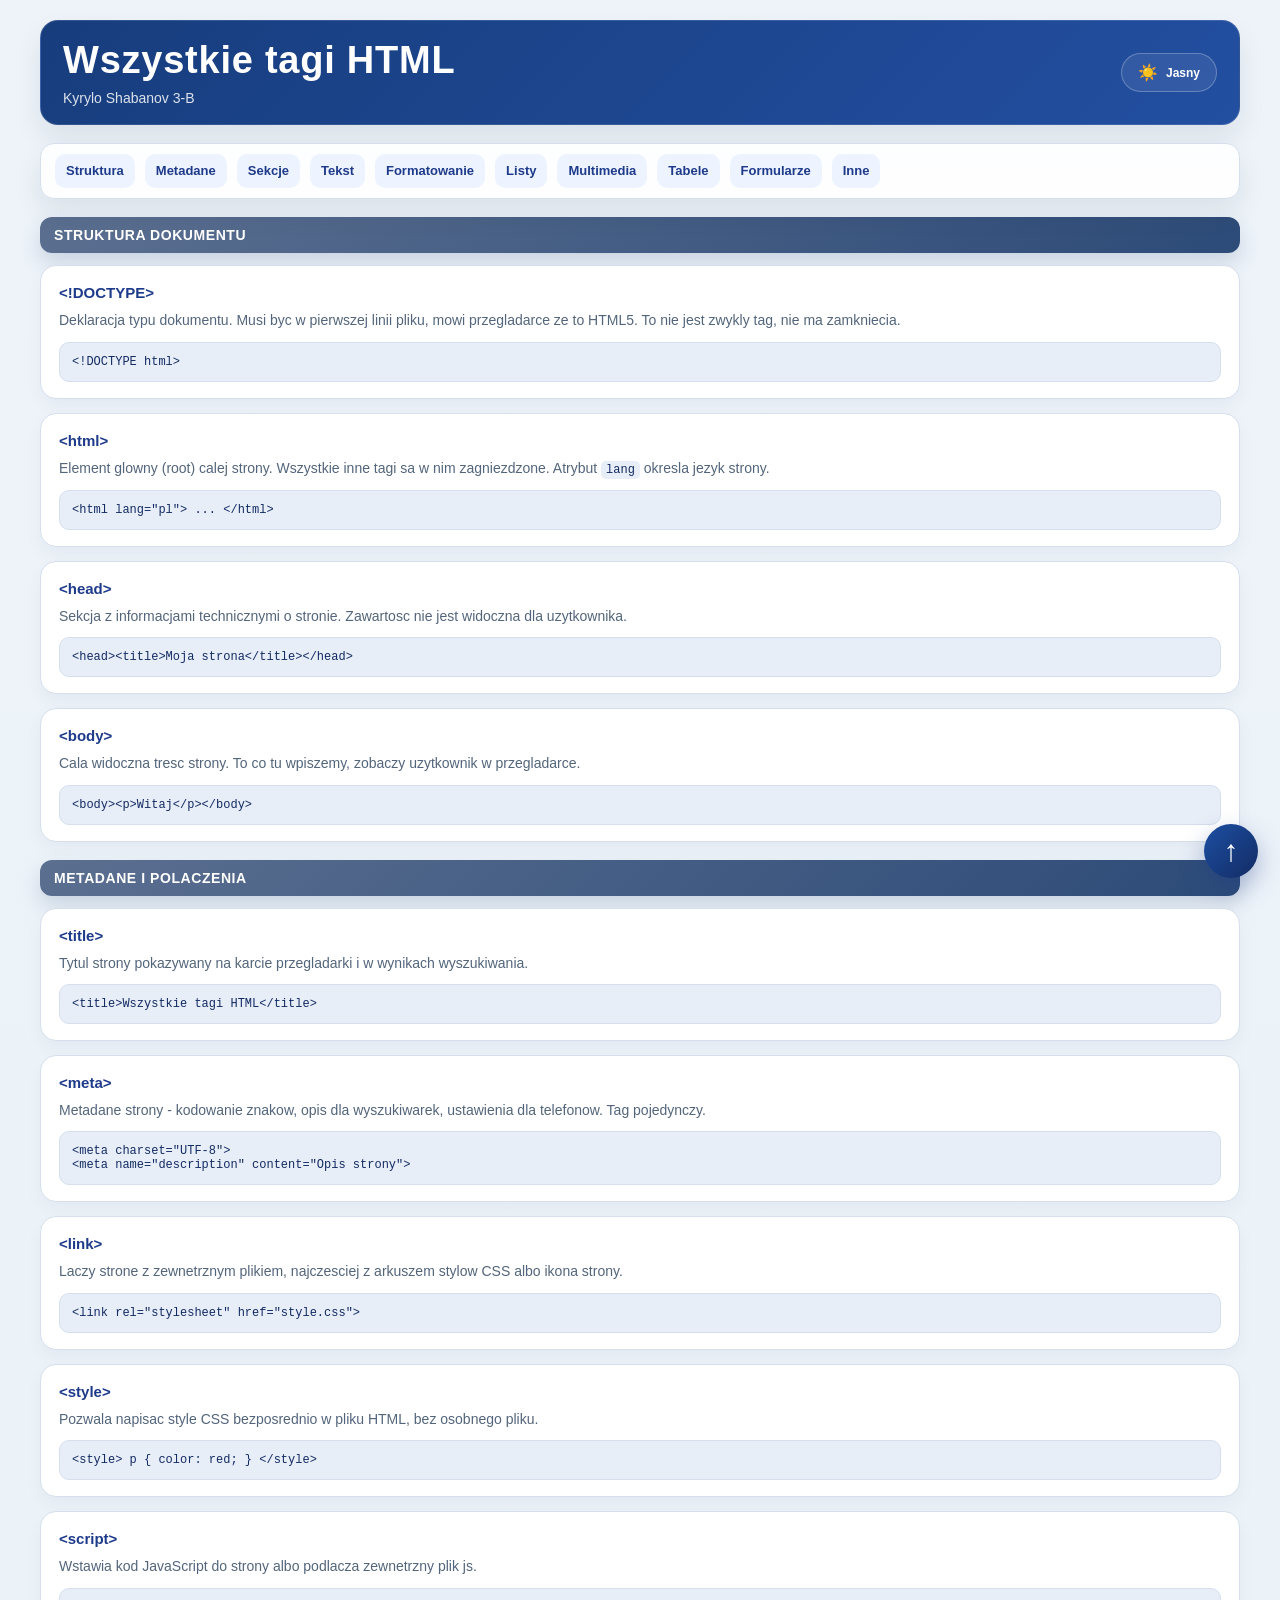
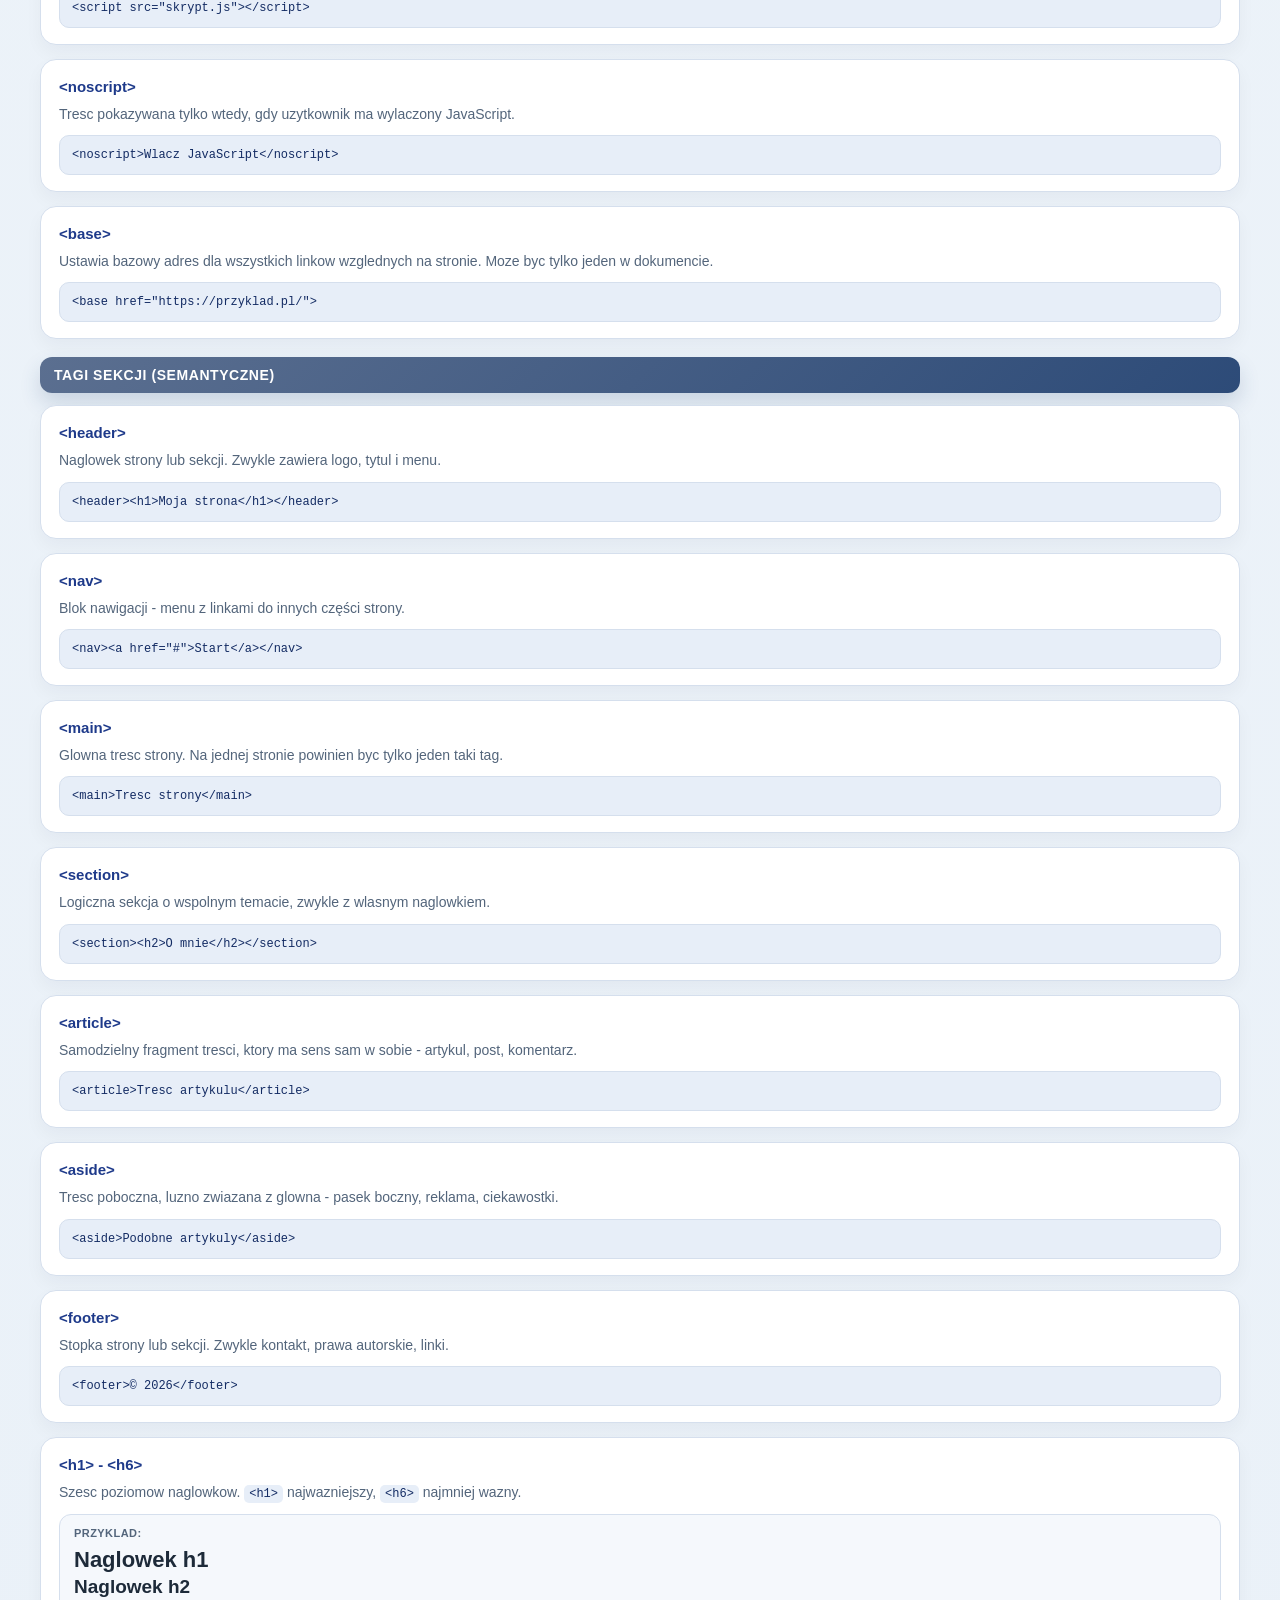
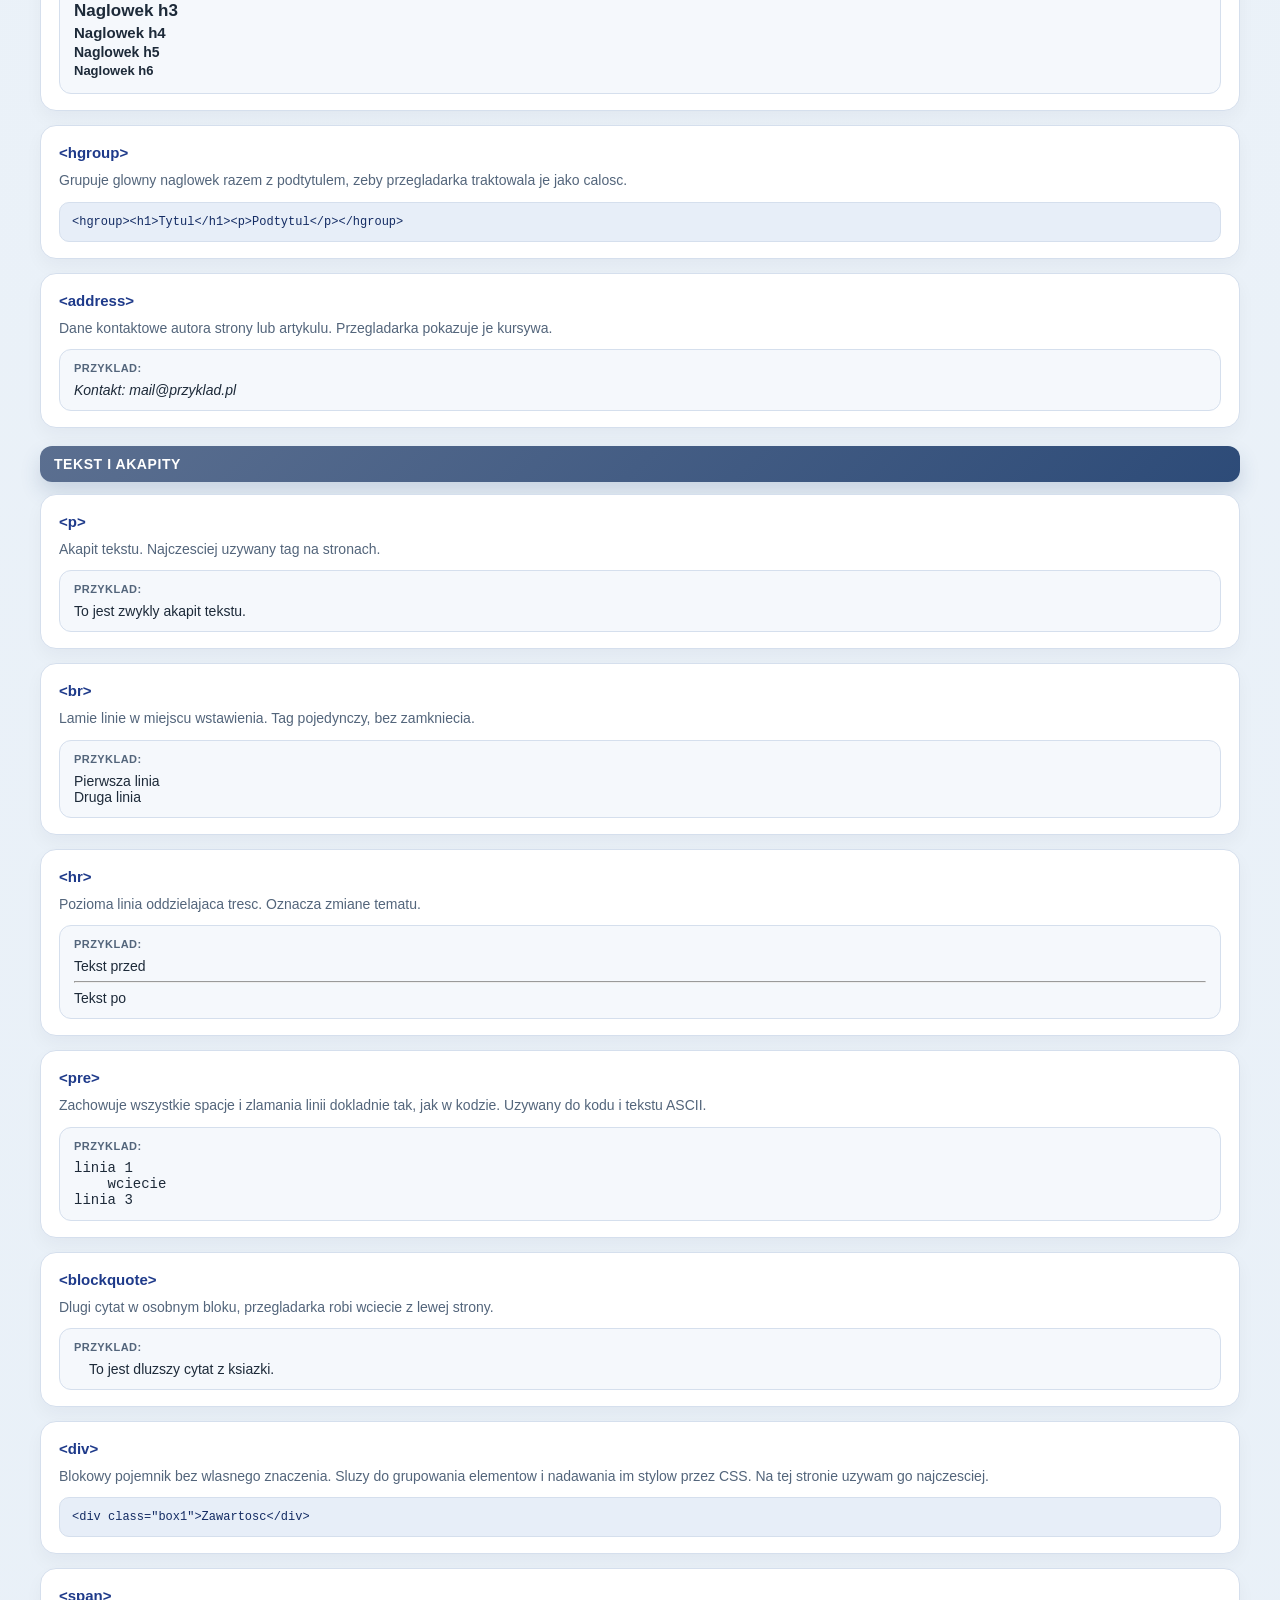
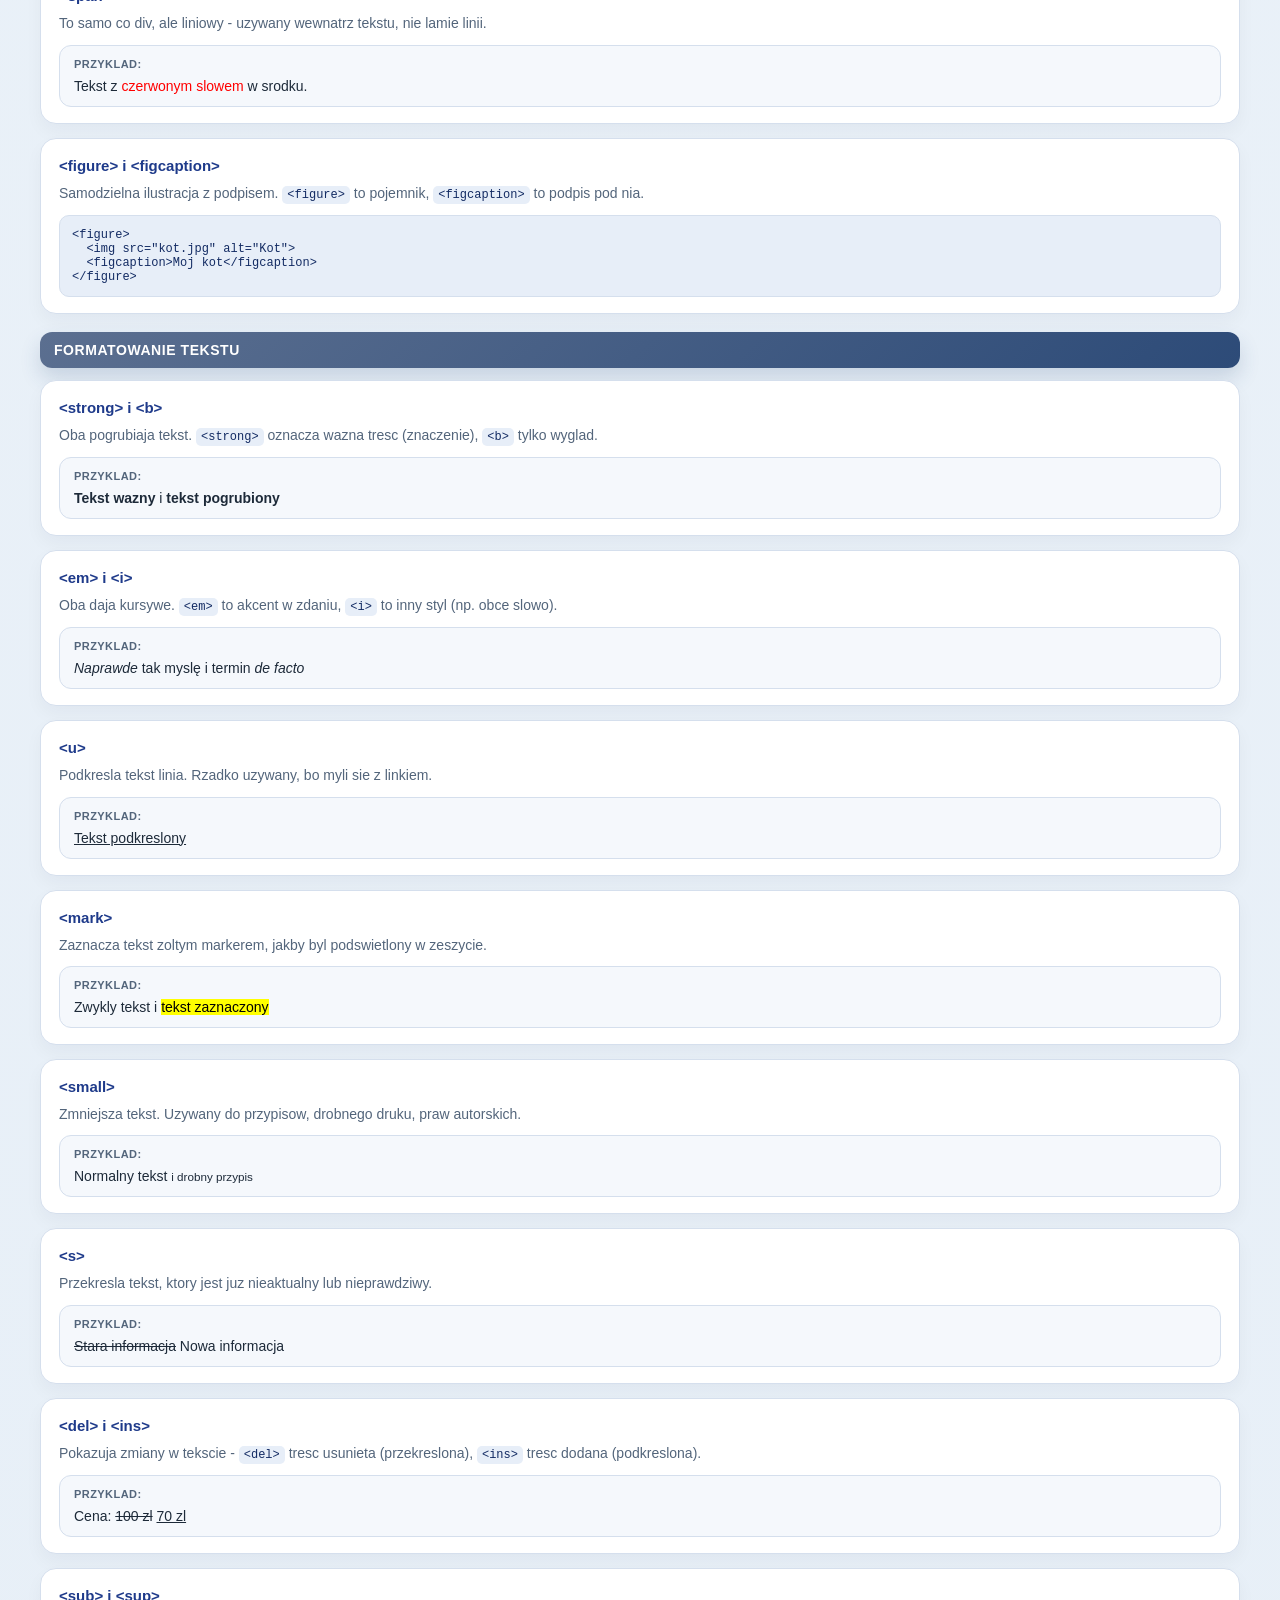
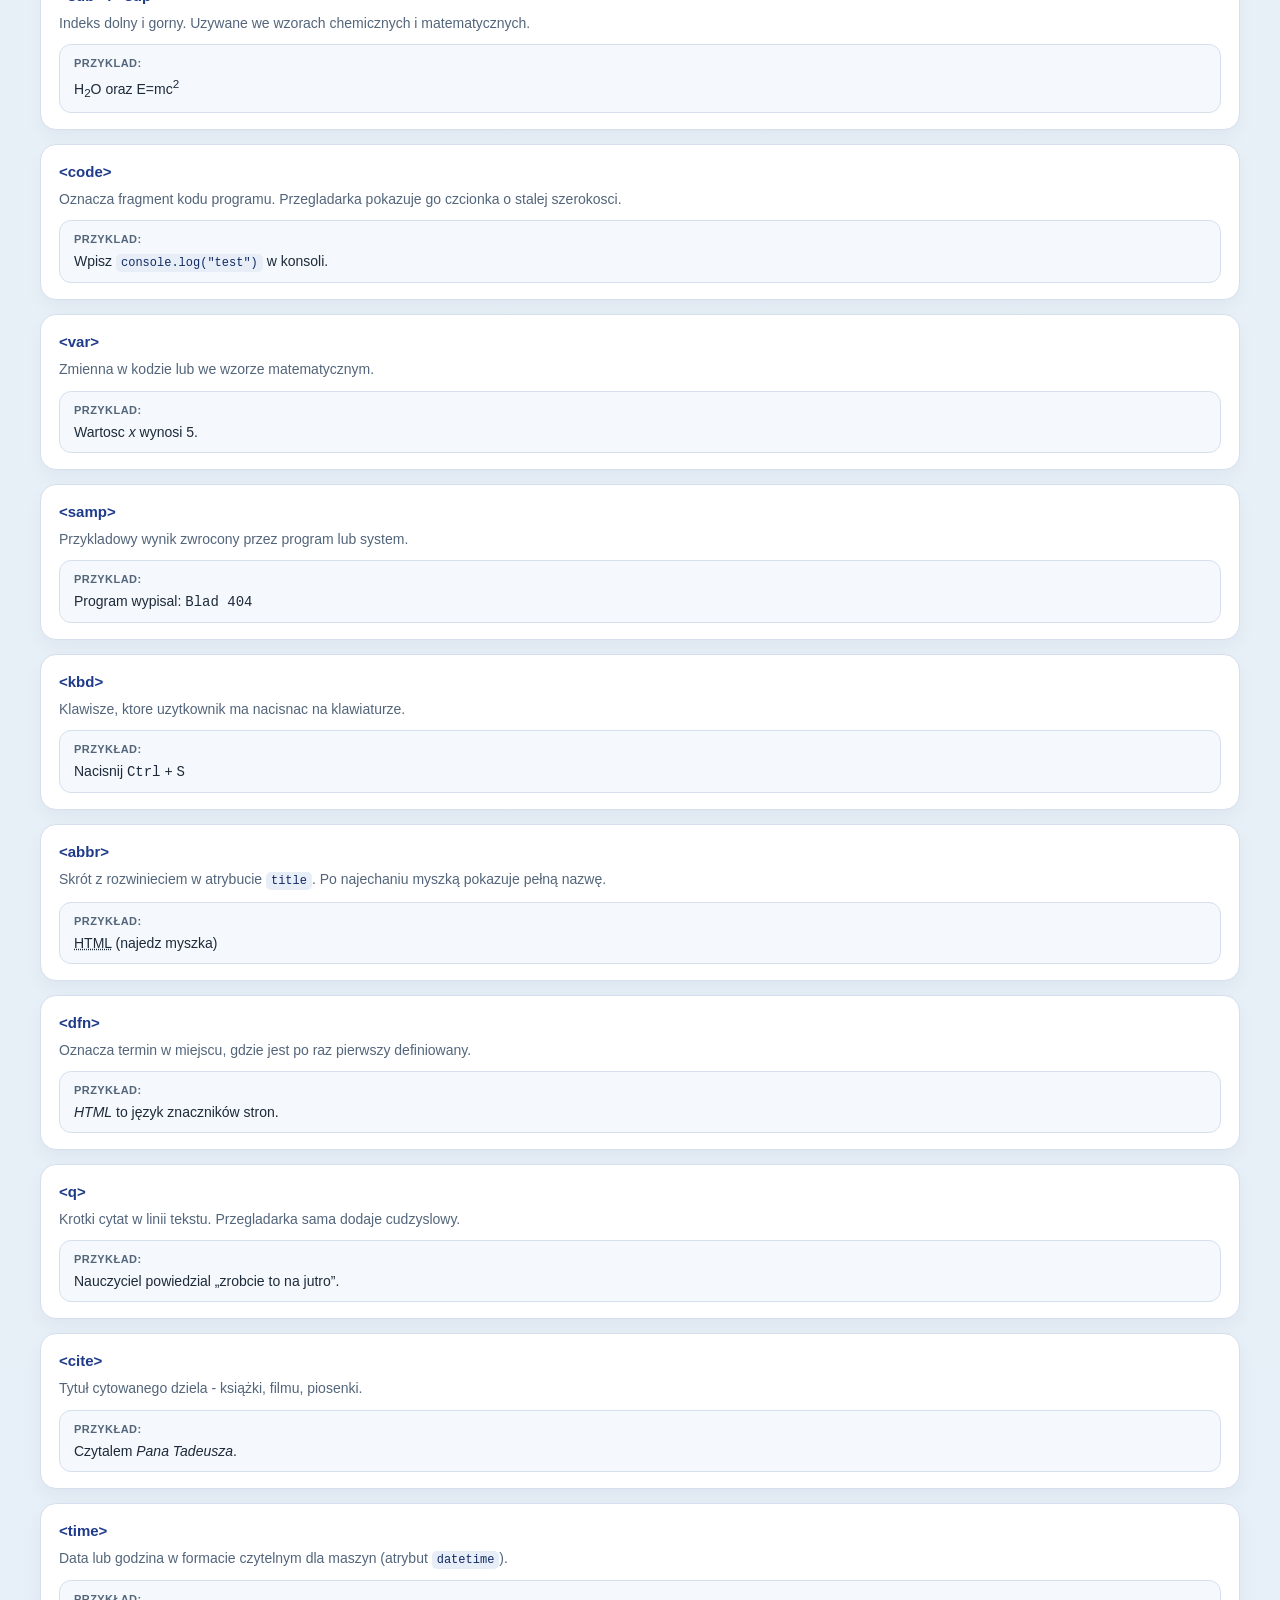
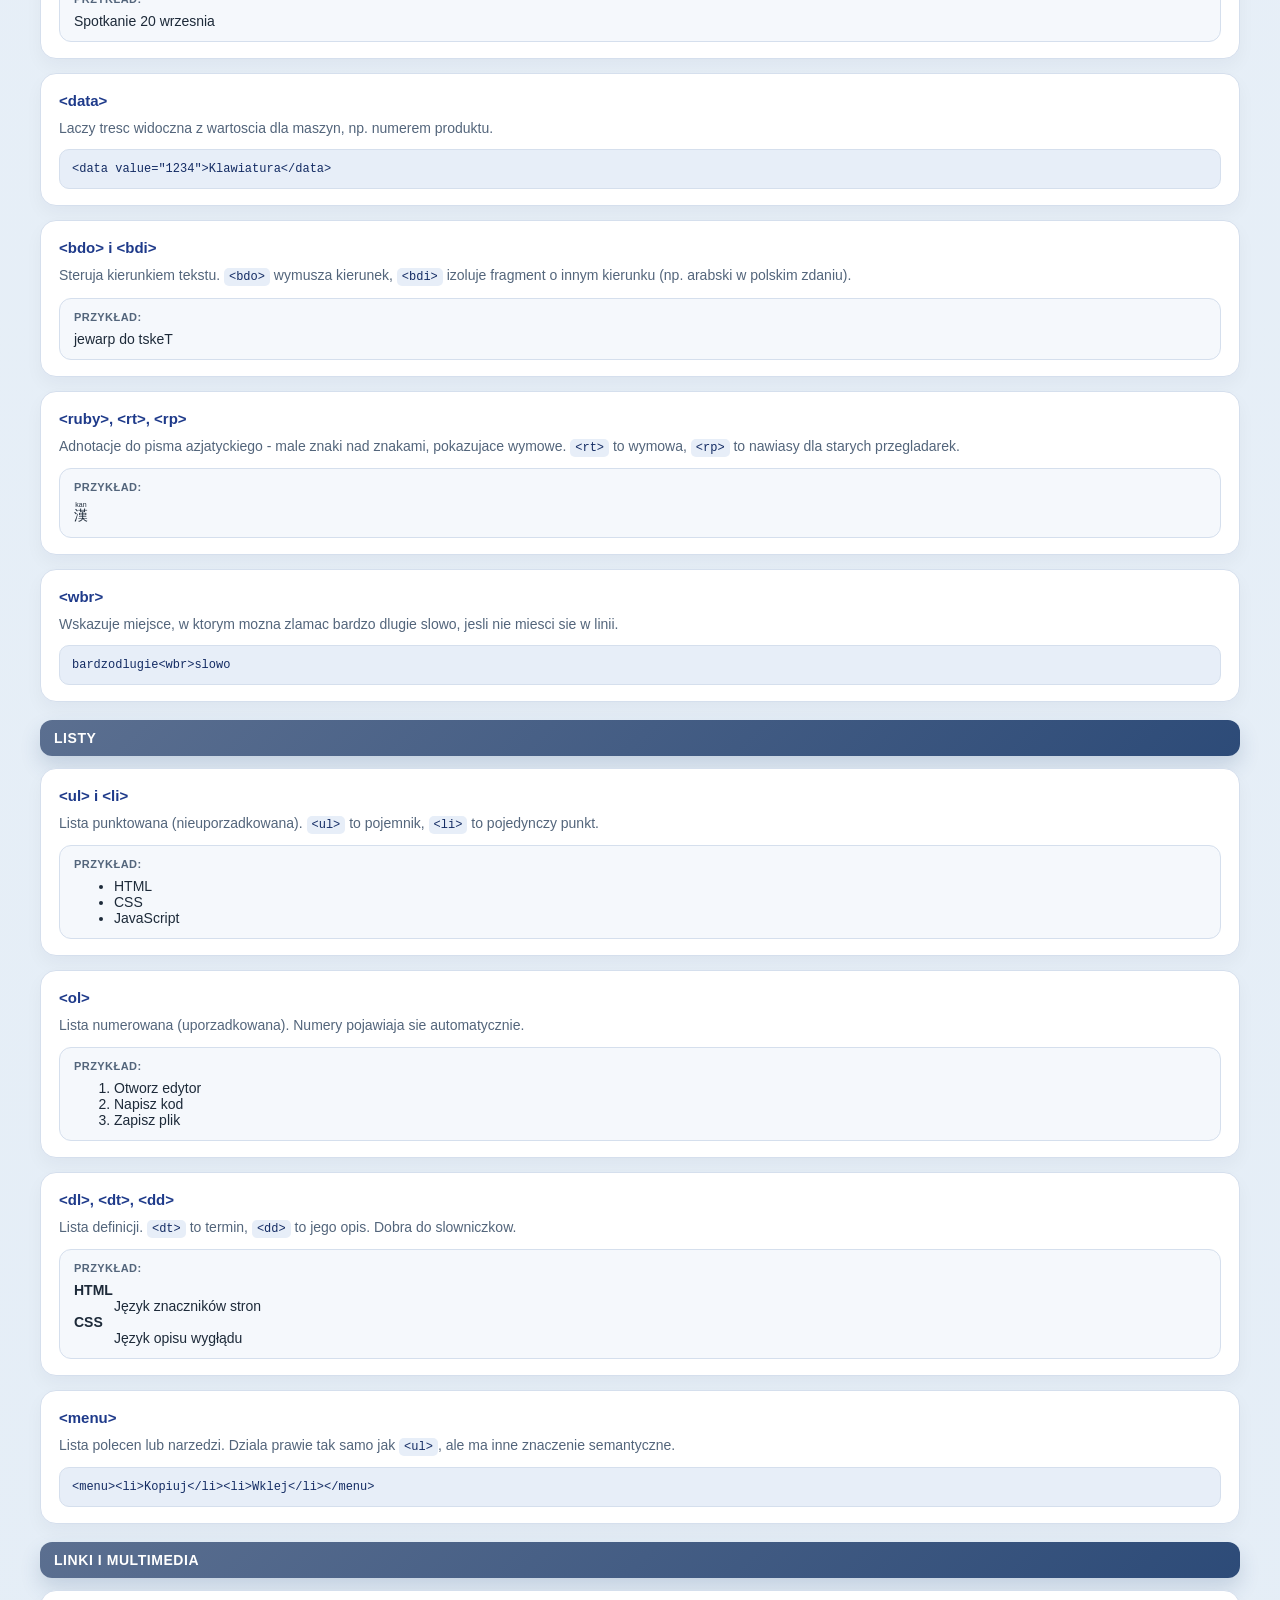
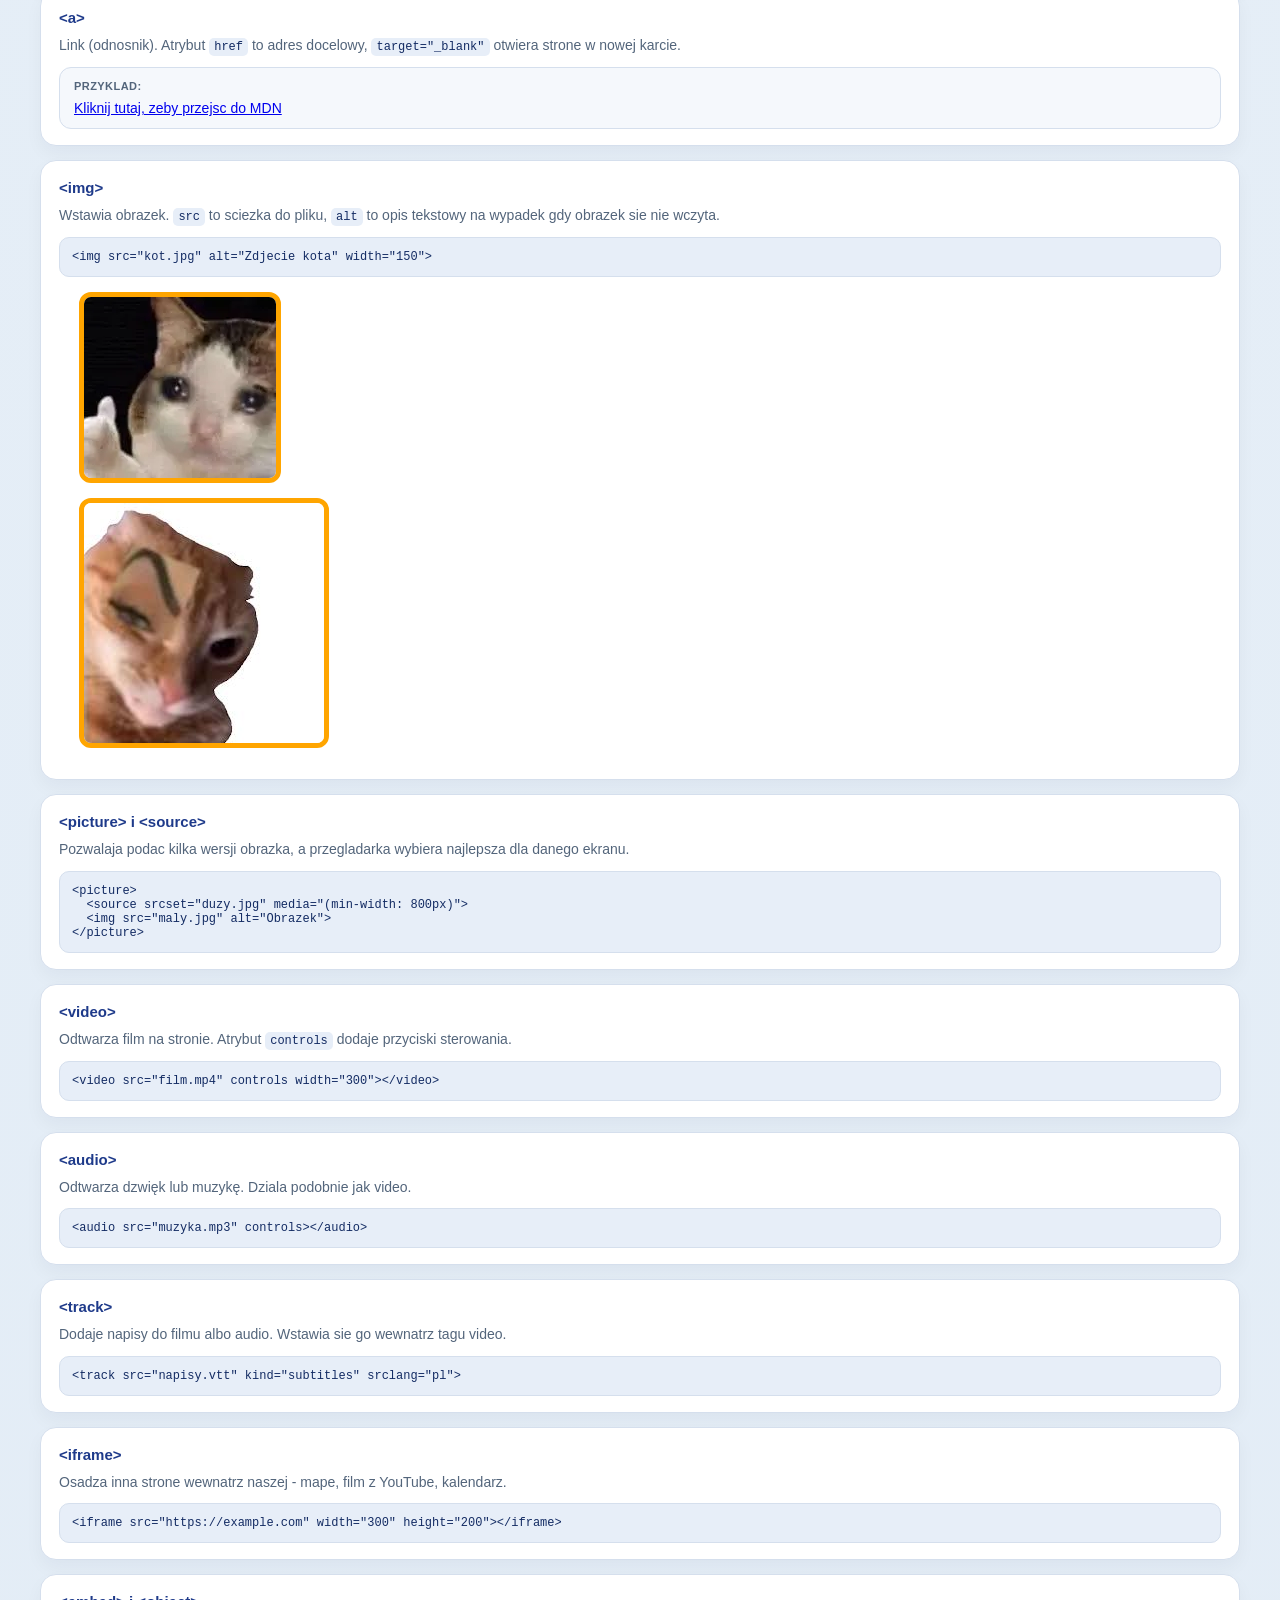
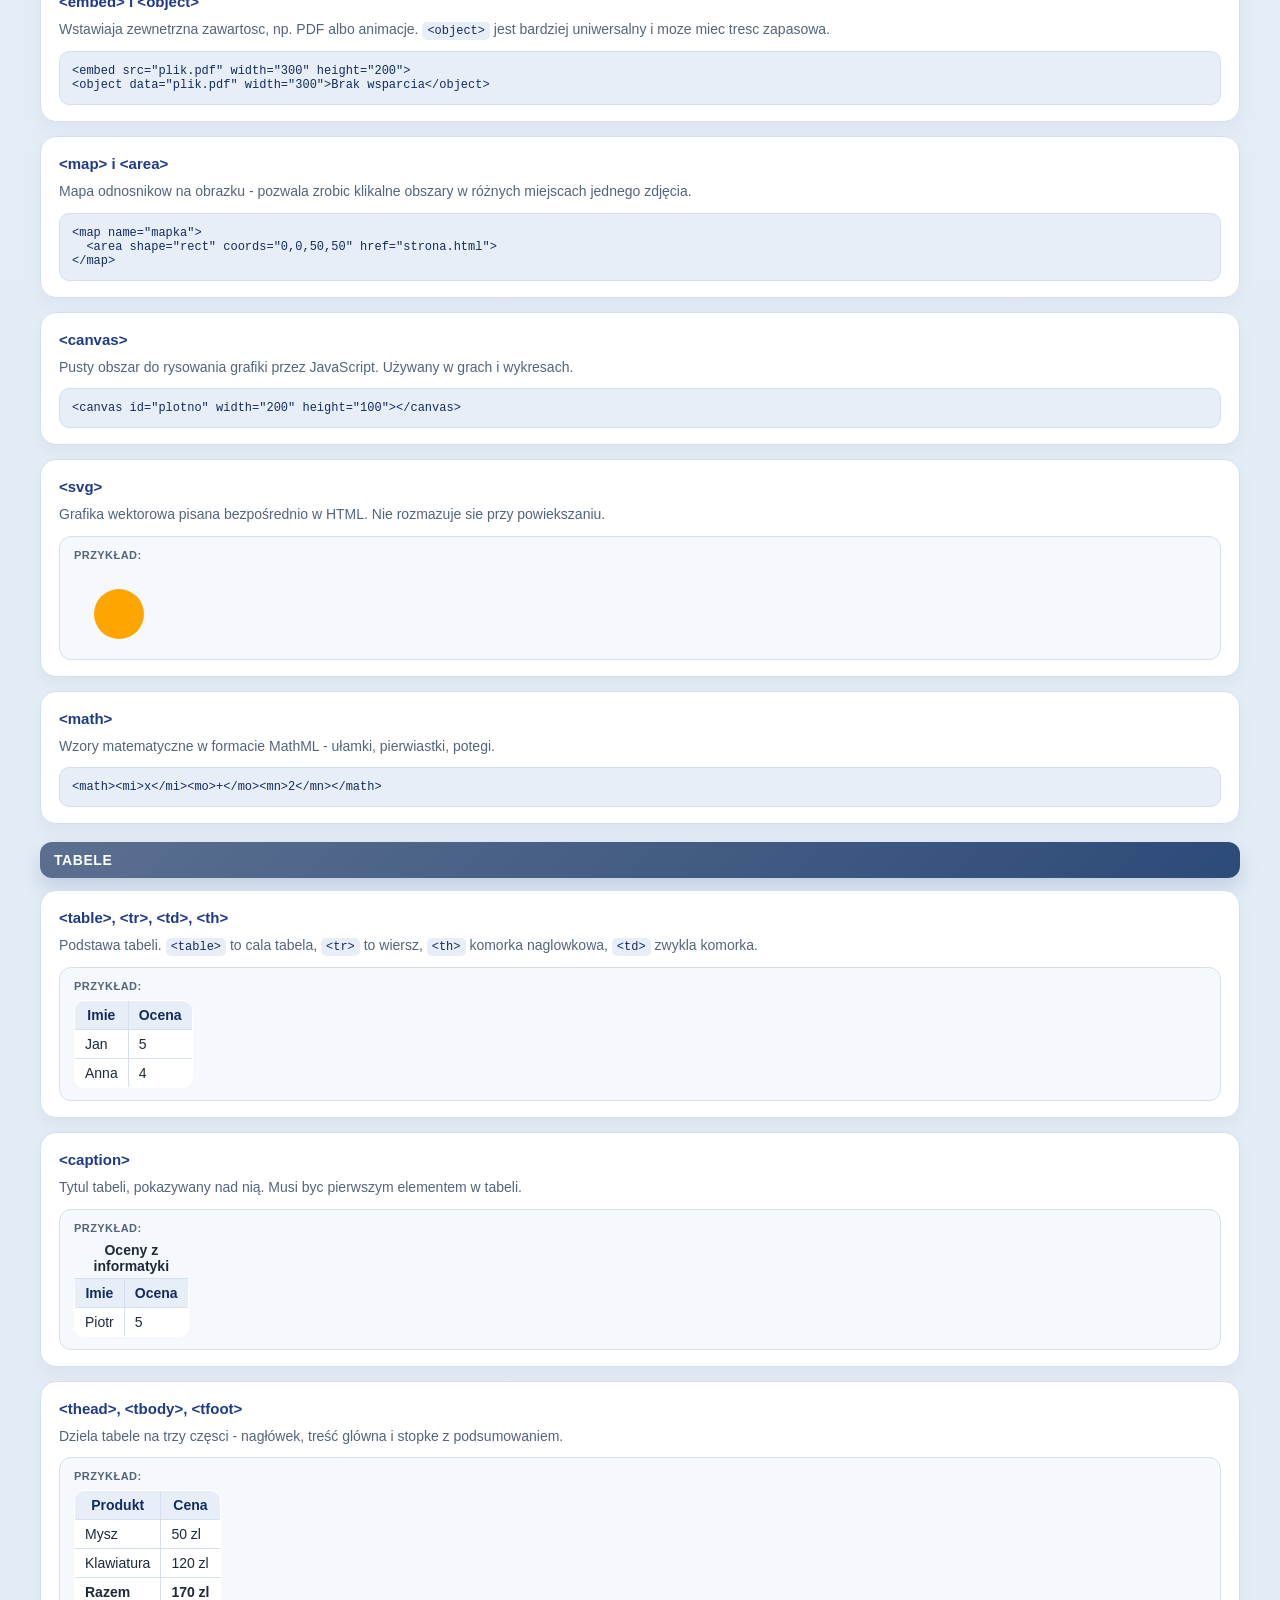
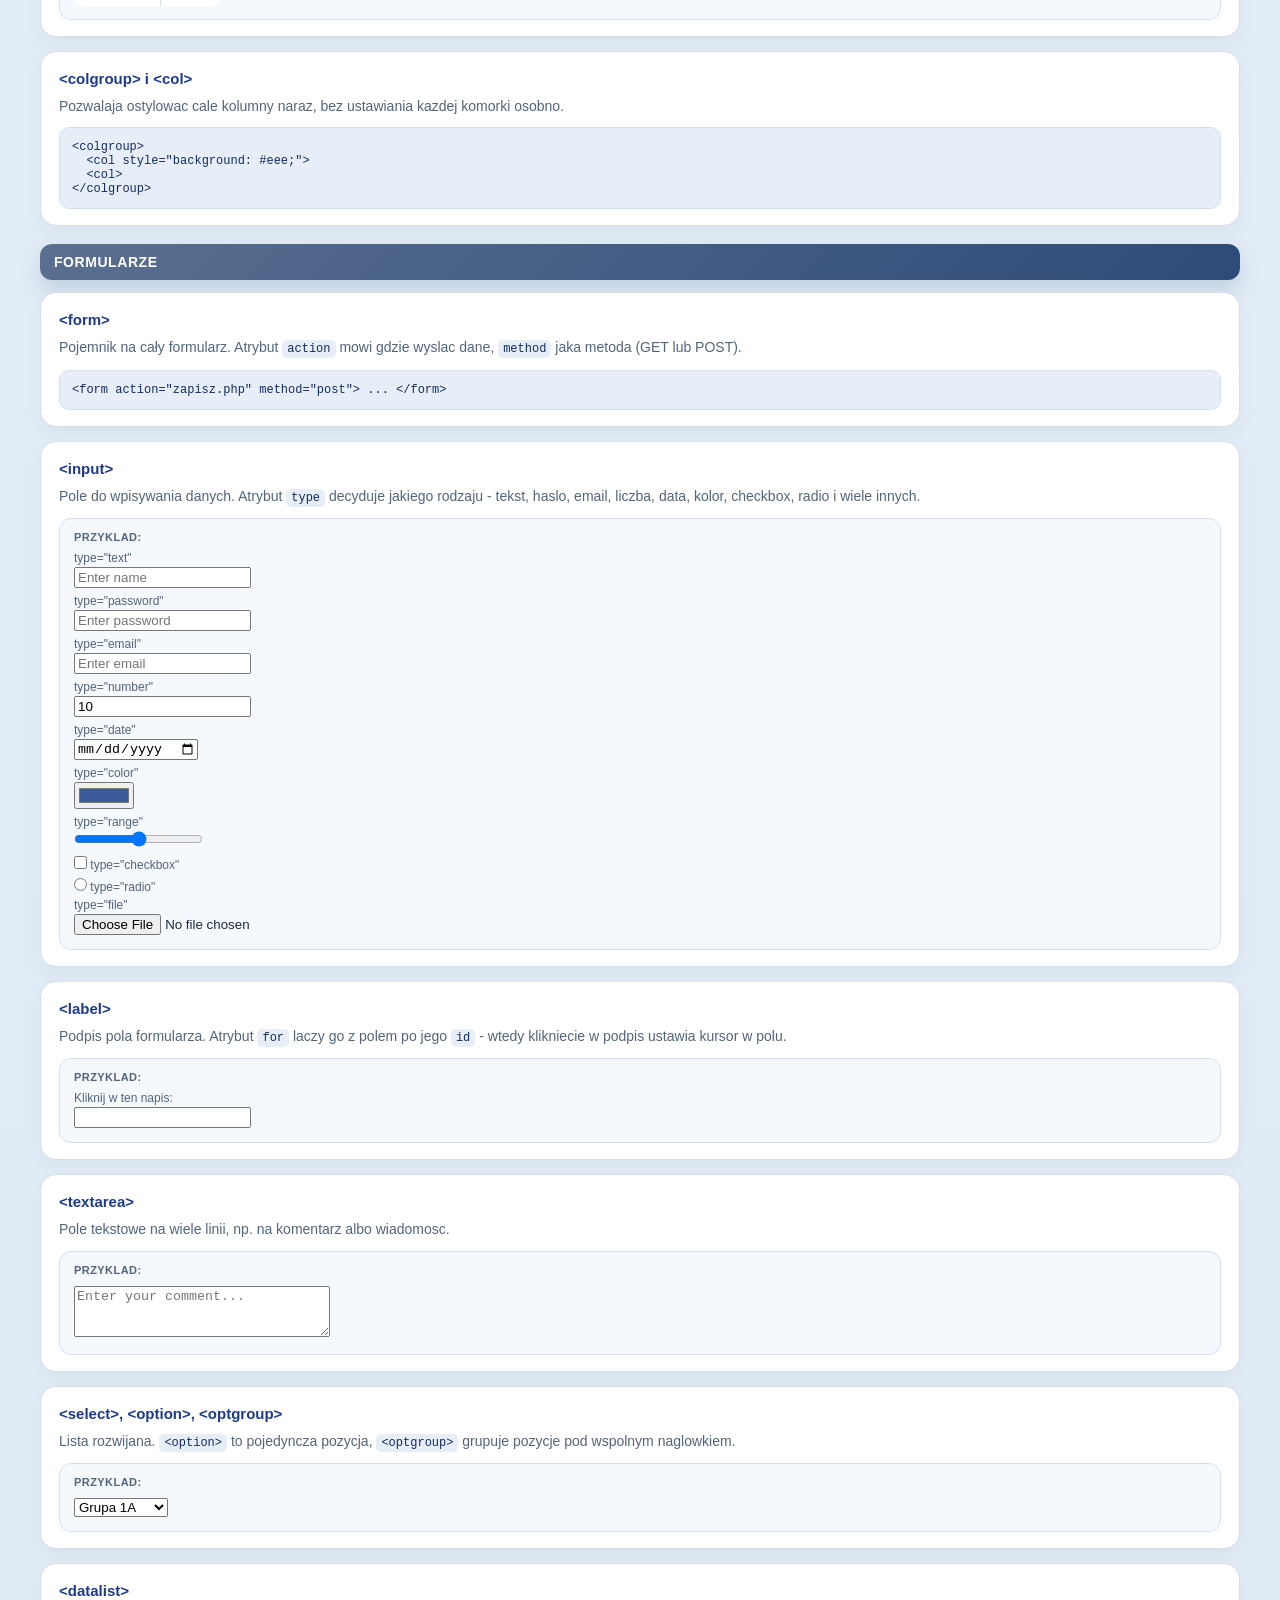
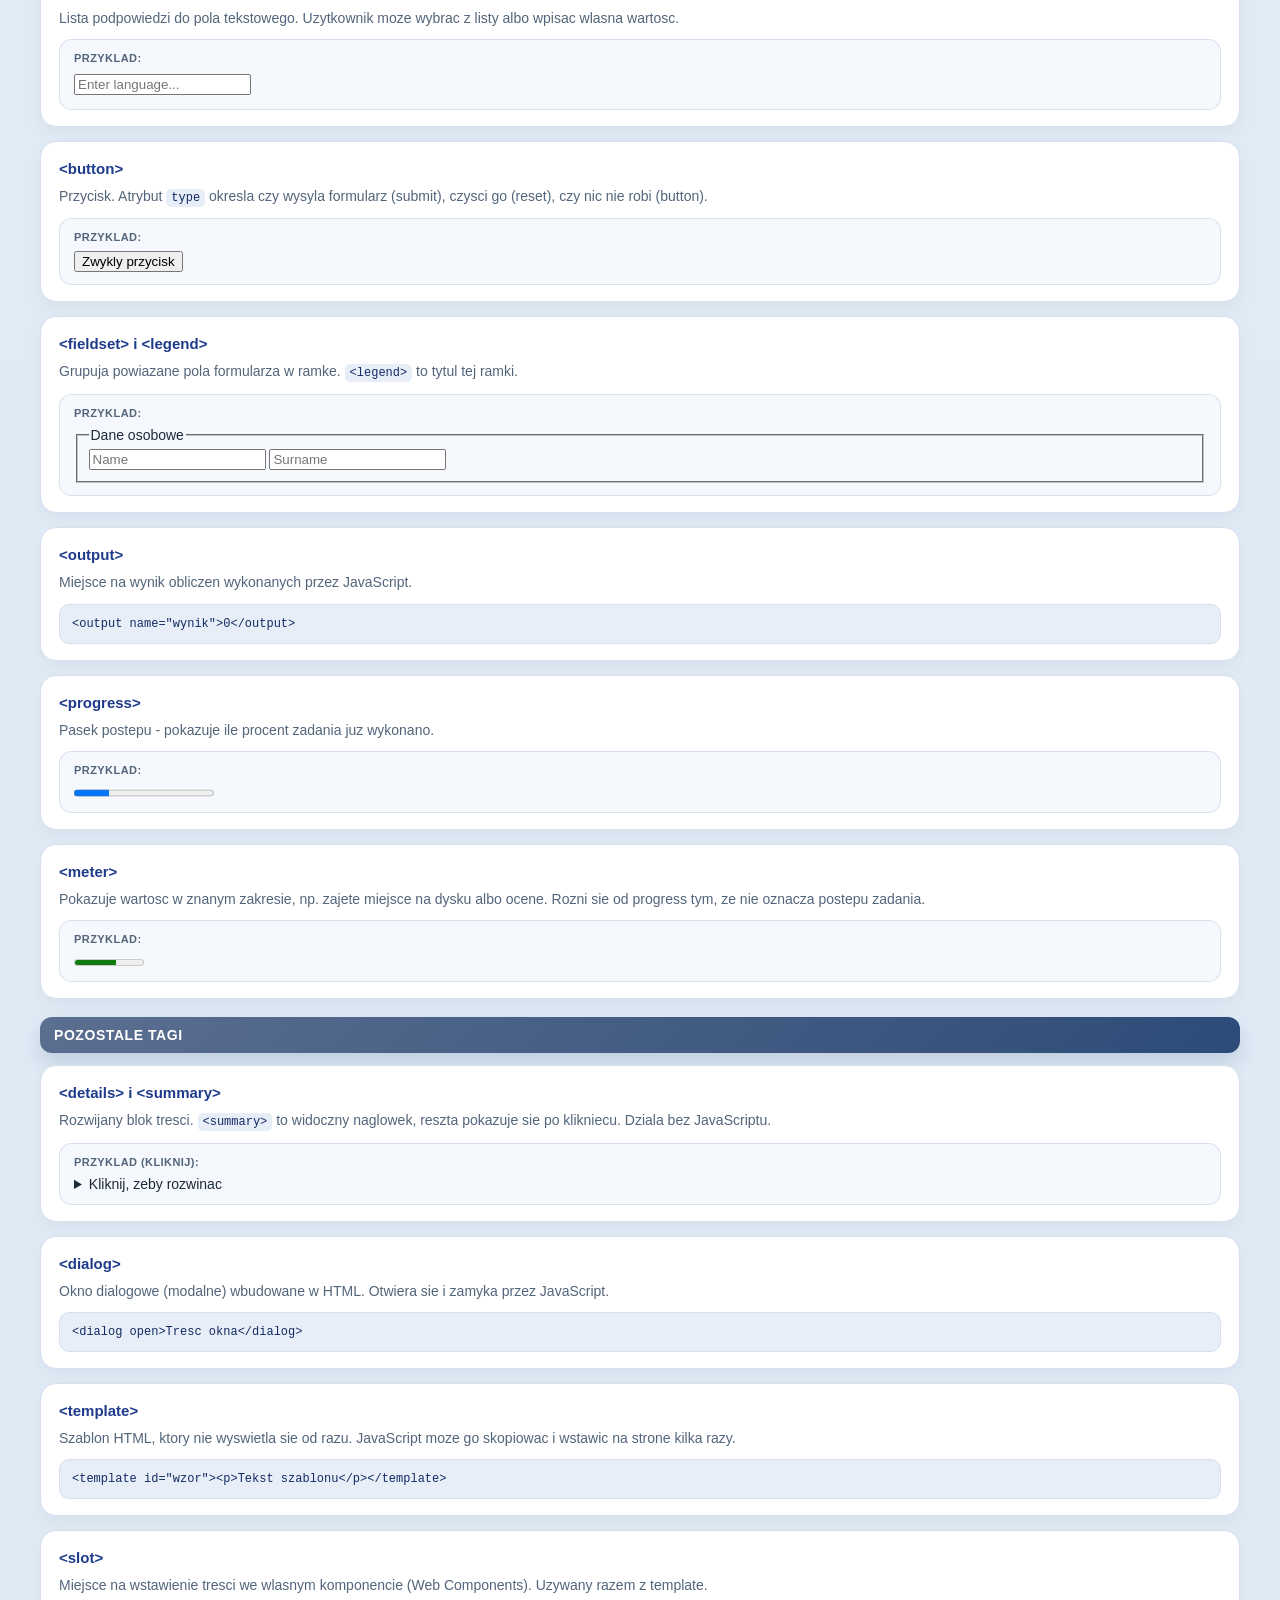
<file: Proj_domowy0.1/index.html>
<!DOCTYPE html>
<html lang="pl">
<head>
<meta charset="UTF-8">
<meta name="viewport" content="width=device-width, initial-scale=1.0">
<title>ver 0.2</title>
<link rel="stylesheet" href="style.css">
</head>
<body>

<div class="box1">

<!-- Sekcja 1 -->
<div class="box3">
  <div class="box3__top">
    <div>
      <h1>Wszystkie tagi HTML</h1>
      <p>Kyrylo Shabanov 3-B</p>
    </div>
    <button id="themeToggle" class="theme-toggle" type="button" aria-label="Przełącz motyw">
      <span class="theme-toggle__icon">☀️</span>
      <span class="theme-toggle__label">Jasny</span>
    </button>
  </div>
</div>

<!-- Sekcja 2 -->
<div class="box2">
<a href="#grupa1">Struktura</a>
<a href="#grupa2">Metadane</a>
<a href="#grupa3">Sekcje</a>
<a href="#grupa4">Tekst</a>
<a href="#grupa5">Formatowanie</a>
<a href="#grupa6">Listy</a>
<a href="#grupa7">Multimedia</a>
<a href="#grupa8">Tabele</a>
<a href="#grupa9">Formularze</a>
<a href="#grupa10">Inne</a>
</div>

<!-- Sekcja 3 -->
<div class="box10" id="grupa1">STRUKTURA DOKUMENTU</div>

<div class="box4">
<div class="box5">&lt;!DOCTYPE&gt;</div>
<div class="box6">Deklaracja typu dokumentu. Musi byc w pierwszej linii pliku, mowi przegladarce ze to HTML5. To nie jest zwykly tag, nie ma zamkniecia.</div>
<div class="box9">&lt;!DOCTYPE html&gt;</div>
</div>

<div class="box4">
<div class="box5">&lt;html&gt;</div>
<div class="box6">Element glowny (root) calej strony. Wszystkie inne tagi sa w nim zagniezdzone. Atrybut <code>lang</code> okresla jezyk strony.</div>
<div class="box9">&lt;html lang="pl"&gt; ... &lt;/html&gt;</div>
</div>

<div class="box4">
<div class="box5">&lt;head&gt;</div>
<div class="box6">Sekcja z informacjami technicznymi o stronie. Zawartosc nie jest widoczna dla uzytkownika.</div>
<div class="box9">&lt;head&gt;&lt;title&gt;Moja strona&lt;/title&gt;&lt;/head&gt;</div>
</div>

<div class="box4">
<div class="box5">&lt;body&gt;</div>
<div class="box6">Cala widoczna tresc strony. To co tu wpiszemy, zobaczy uzytkownik w przegladarce.</div>
<div class="box9">&lt;body&gt;&lt;p&gt;Witaj&lt;/p&gt;&lt;/body&gt;</div>
</div>

<!-- Sekcja 4 -->
<div class="box10" id="grupa2">METADANE I POLACZENIA</div>

<div class="box4">
<div class="box5">&lt;title&gt;</div>
<div class="box6">Tytul strony pokazywany na karcie przegladarki i w wynikach wyszukiwania.</div>
<div class="box9">&lt;title&gt;Wszystkie tagi HTML&lt;/title&gt;</div>
</div>

<div class="box4">
<div class="box5">&lt;meta&gt;</div>
<div class="box6">Metadane strony - kodowanie znakow, opis dla wyszukiwarek, ustawienia dla telefonow. Tag pojedynczy.</div>
<div class="box9">&lt;meta charset="UTF-8"&gt;
&lt;meta name="description" content="Opis strony"&gt;</div>
</div>

<div class="box4">
<div class="box5">&lt;link&gt;</div>
<div class="box6">Laczy strone z zewnetrznym plikiem, najczesciej z arkuszem stylow CSS albo ikona strony.</div>
<div class="box9">&lt;link rel="stylesheet" href="style.css"&gt;</div>
</div>

<div class="box4">
<div class="box5">&lt;style&gt;</div>
<div class="box6">Pozwala napisac style CSS bezposrednio w pliku HTML, bez osobnego pliku.</div>
<div class="box9">&lt;style&gt; p { color: red; } &lt;/style&gt;</div>
</div>

<div class="box4">
<div class="box5">&lt;script&gt;</div>
<div class="box6">Wstawia kod JavaScript do strony albo podlacza zewnetrzny plik js.</div>
<div class="box9">&lt;script src="skrypt.js"&gt;&lt;/script&gt;</div>
</div>

<div class="box4">
<div class="box5">&lt;noscript&gt;</div>
<div class="box6">Tresc pokazywana tylko wtedy, gdy uzytkownik ma wylaczony JavaScript.</div>
<div class="box9">&lt;noscript&gt;Wlacz JavaScript&lt;/noscript&gt;</div>
</div>

<div class="box4">
<div class="box5">&lt;base&gt;</div>
<div class="box6">Ustawia bazowy adres dla wszystkich linkow wzglednych na stronie. Moze byc tylko jeden w dokumencie.</div>
<div class="box9">&lt;base href="https://przyklad.pl/"&gt;</div>
</div>

<!-- Sekcja 5 -->
<div class="box10" id="grupa3">TAGI SEKCJI (SEMANTYCZNE)</div>

<div class="box4">
<div class="box5">&lt;header&gt;</div>
<div class="box6">Naglowek strony lub sekcji. Zwykle zawiera logo, tytul i menu.</div>
<div class="box9">&lt;header&gt;&lt;h1&gt;Moja strona&lt;/h1&gt;&lt;/header&gt;</div>
</div>

<div class="box4">
<div class="box5">&lt;nav&gt;</div>
<div class="box6">Blok nawigacji - menu z linkami do innych części strony.</div>
<div class="box9">&lt;nav&gt;&lt;a href="#"&gt;Start&lt;/a&gt;&lt;/nav&gt;</div>
</div>

<div class="box4">
<div class="box5">&lt;main&gt;</div>
<div class="box6">Glowna tresc strony. Na jednej stronie powinien byc tylko jeden taki tag.</div>
<div class="box9">&lt;main&gt;Tresc strony&lt;/main&gt;</div>
</div>

<div class="box4">
<div class="box5">&lt;section&gt;</div>
<div class="box6">Logiczna sekcja o wspolnym temacie, zwykle z wlasnym naglowkiem.</div>
<div class="box9">&lt;section&gt;&lt;h2&gt;O mnie&lt;/h2&gt;&lt;/section&gt;</div>
</div>

<div class="box4">
<div class="box5">&lt;article&gt;</div>
<div class="box6">Samodzielny fragment tresci, ktory ma sens sam w sobie - artykul, post, komentarz.</div>
<div class="box9">&lt;article&gt;Tresc artykulu&lt;/article&gt;</div>
</div>

<div class="box4">
<div class="box5">&lt;aside&gt;</div>
<div class="box6">Tresc poboczna, luzno zwiazana z glowna - pasek boczny, reklama, ciekawostki.</div>
<div class="box9">&lt;aside&gt;Podobne artykuly&lt;/aside&gt;</div>
</div>

<div class="box4">
<div class="box5">&lt;footer&gt;</div>
<div class="box6">Stopka strony lub sekcji. Zwykle kontakt, prawa autorskie, linki.</div>
<div class="box9">&lt;footer&gt;&copy; 2026&lt;/footer&gt;</div>
</div>

<div class="box4">
<div class="box5">&lt;h1&gt; - &lt;h6&gt;</div>
<div class="box6">Szesc poziomow naglowkow. <code>&lt;h1&gt;</code> najwazniejszy, <code>&lt;h6&gt;</code> najmniej wazny.</div>
<div class="box7">
<div class="box8">Przyklad:</div>
<h1 style="margin:3px 0;font-size:22px;">Naglowek h1</h1>
<h2 style="margin:3px 0;font-size:19px;">Naglowek h2</h2>
<h3 style="margin:3px 0;font-size:17px;">Naglowek h3</h3>
<h4 style="margin:3px 0;font-size:15px;">Naglowek h4</h4>
<h5 style="margin:3px 0;font-size:14px;">Naglowek h5</h5>
<h6 style="margin:3px 0;font-size:13px;">Naglowek h6</h6>
</div>
</div>

<div class="box4">
<div class="box5">&lt;hgroup&gt;</div>
<div class="box6">Grupuje glowny naglowek razem z podtytulem, zeby przegladarka traktowala je jako calosc.</div>
<div class="box9">&lt;hgroup&gt;&lt;h1&gt;Tytul&lt;/h1&gt;&lt;p&gt;Podtytul&lt;/p&gt;&lt;/hgroup&gt;</div>
</div>

<div class="box4">
<div class="box5">&lt;address&gt;</div>
<div class="box6">Dane kontaktowe autora strony lub artykulu. Przegladarka pokazuje je kursywa.</div>
<div class="box7">
<div class="box8">Przyklad:</div>
<address>Kontakt: mail@przyklad.pl</address>
</div>
</div>

<!-- Sekcja 6 -->
<div class="box10" id="grupa4">TEKST I AKAPITY</div>

<div class="box4">
<div class="box5">&lt;p&gt;</div>
<div class="box6">Akapit tekstu. Najczesciej uzywany tag na stronach.</div>
<div class="box7">
<div class="box8">Przyklad:</div>
<p style="margin:0;">To jest zwykly akapit tekstu.</p>
</div>
</div>

<div class="box4">
<div class="box5">&lt;br&gt;</div>
<div class="box6">Lamie linie w miejscu wstawienia. Tag pojedynczy, bez zamkniecia.</div>
<div class="box7">
<div class="box8">Przyklad:</div>
Pierwsza linia<br>Druga linia
</div>
</div>

<div class="box4">
<div class="box5">&lt;hr&gt;</div>
<div class="box6">Pozioma linia oddzielajaca tresc. Oznacza zmiane tematu.</div>
<div class="box7">
<div class="box8">Przyklad:</div>
Tekst przed<hr>Tekst po
</div>
</div>

<div class="box4">
<div class="box5">&lt;pre&gt;</div>
<div class="box6">Zachowuje wszystkie spacje i zlamania linii dokladnie tak, jak w kodzie. Uzywany do kodu i tekstu ASCII.</div>
<div class="box7">
<div class="box8">Przyklad:</div>
<pre style="margin:0;">linia 1
    wciecie
linia 3</pre>
</div>
</div>

<div class="box4">
<div class="box5">&lt;blockquote&gt;</div>
<div class="box6">Dlugi cytat w osobnym bloku, przegladarka robi wciecie z lewej strony.</div>
<div class="box7">
<div class="box8">Przyklad:</div>
<blockquote style="margin:0 0 0 15px;">To jest dluzszy cytat z ksiazki.</blockquote>
</div>
</div>

<div class="box4">
<div class="box5">&lt;div&gt;</div>
<div class="box6">Blokowy pojemnik bez wlasnego znaczenia. Sluzy do grupowania elementow i nadawania im stylow przez CSS. Na tej stronie uzywam go najczesciej.</div>
<div class="box9">&lt;div class="box1"&gt;Zawartosc&lt;/div&gt;</div>
</div>

<div class="box4">
<div class="box5">&lt;span&gt;</div>
<div class="box6">To samo co div, ale liniowy - uzywany wewnatrz tekstu, nie lamie linii.</div>
<div class="box7">
<div class="box8">Przyklad:</div>
Tekst z <span style="color:red;">czerwonym slowem</span> w srodku.
</div>
</div>

<div class="box4">
<div class="box5">&lt;figure&gt; i &lt;figcaption&gt;</div>
<div class="box6">Samodzielna ilustracja z podpisem. <code>&lt;figure&gt;</code> to pojemnik, <code>&lt;figcaption&gt;</code> to podpis pod nia.</div>
<div class="box9">&lt;figure&gt;
  &lt;img src="kot.jpg" alt="Kot"&gt;
  &lt;figcaption&gt;Moj kot&lt;/figcaption&gt;
&lt;/figure&gt;</div>
</div>

<!-- Sekcja 7 -->
<div class="box10" id="grupa5">FORMATOWANIE TEKSTU</div>

<div class="box4">
<div class="box5">&lt;strong&gt; i &lt;b&gt;</div>
<div class="box6">Oba pogrubiaja tekst. <code>&lt;strong&gt;</code> oznacza wazna tresc (znaczenie), <code>&lt;b&gt;</code> tylko wyglad.</div>
<div class="box7">
<div class="box8">Przyklad:</div>
<strong>Tekst wazny</strong> i <b>tekst pogrubiony</b>
</div>
</div>

<div class="box4">
<div class="box5">&lt;em&gt; i &lt;i&gt;</div>
<div class="box6">Oba daja kursywe. <code>&lt;em&gt;</code> to akcent w zdaniu, <code>&lt;i&gt;</code> to inny styl (np. obce slowo).</div>
<div class="box7">
<div class="box8">Przyklad:</div>
<em>Naprawde</em> tak myslę i termin <i>de facto</i>
</div>
</div>

<div class="box4">
<div class="box5">&lt;u&gt;</div>
<div class="box6">Podkresla tekst linia. Rzadko uzywany, bo myli sie z linkiem.</div>
<div class="box7">
<div class="box8">Przyklad:</div>
<u>Tekst podkreslony</u>
</div>
</div>

<div class="box4">
<div class="box5">&lt;mark&gt;</div>
<div class="box6">Zaznacza tekst zoltym markerem, jakby byl podswietlony w zeszycie.</div>
<div class="box7">
<div class="box8">Przyklad:</div>
Zwykly tekst i <mark>tekst zaznaczony</mark>
</div>
</div>

<div class="box4">
<div class="box5">&lt;small&gt;</div>
<div class="box6">Zmniejsza tekst. Uzywany do przypisow, drobnego druku, praw autorskich.</div>
<div class="box7">
<div class="box8">Przyklad:</div>
Normalny tekst <small>i drobny przypis</small>
</div>
</div>

<div class="box4">
<div class="box5">&lt;s&gt;</div>
<div class="box6">Przekresla tekst, ktory jest juz nieaktualny lub nieprawdziwy.</div>
<div class="box7">
<div class="box8">Przyklad:</div>
<s>Stara informacja</s> Nowa informacja
</div>
</div>

<div class="box4">
<div class="box5">&lt;del&gt; i &lt;ins&gt;</div>
<div class="box6">Pokazuja zmiany w tekscie - <code>&lt;del&gt;</code> tresc usunieta (przekreslona), <code>&lt;ins&gt;</code> tresc dodana (podkreslona).</div>
<div class="box7">
<div class="box8">Przyklad:</div>
Cena: <del>100 zl</del> <ins>70 zl</ins>
</div>
</div>

<div class="box4">
<div class="box5">&lt;sub&gt; i &lt;sup&gt;</div>
<div class="box6">Indeks dolny i gorny. Uzywane we wzorach chemicznych i matematycznych.</div>
<div class="box7">
<div class="box8">Przyklad:</div>
H<sub>2</sub>O oraz E=mc<sup>2</sup>
</div>
</div>

<div class="box4">
<div class="box5">&lt;code&gt;</div>
<div class="box6">Oznacza fragment kodu programu. Przegladarka pokazuje go czcionka o stalej szerokosci.</div>
<div class="box7">
<div class="box8">Przyklad:</div>
Wpisz <code>console.log("test")</code> w konsoli.
</div>
</div>

<div class="box4">
<div class="box5">&lt;var&gt;</div>
<div class="box6">Zmienna w kodzie lub we wzorze matematycznym.</div>
<div class="box7">
<div class="box8">Przyklad:</div>
Wartosc <var>x</var> wynosi 5.
</div>
</div>

<div class="box4">
<div class="box5">&lt;samp&gt;</div>
<div class="box6">Przykladowy wynik zwrocony przez program lub system.</div>
<div class="box7">
<div class="box8">Przyklad:</div>
Program wypisal: <samp>Blad 404</samp>
</div>
</div>

<div class="box4">
<div class="box5">&lt;kbd&gt;</div>
<div class="box6">Klawisze, ktore uzytkownik ma nacisnac na klawiaturze.</div>
<div class="box7">
<div class="box8">Przykład:</div>
Nacisnij <kbd>Ctrl</kbd> + <kbd>S</kbd>
</div>
</div>

<div class="box4">
<div class="box5">&lt;abbr&gt;</div>
<div class="box6">Skrót z rozwinieciem w atrybucie <code>title</code>. Po najechaniu myszką pokazuje pełną nazwę.</div>
<div class="box7">
<div class="box8">Przykład:</div>
<abbr title="HyperText Markup Language">HTML</abbr> (najedz myszka)
</div>
</div>

<div class="box4">
<div class="box5">&lt;dfn&gt;</div>
<div class="box6">Oznacza termin w miejscu, gdzie jest po raz pierwszy definiowany.</div>
<div class="box7">
<div class="box8">Przykład:</div>
<dfn>HTML</dfn> to język znaczników stron.
</div>
</div>

<div class="box4">
<div class="box5">&lt;q&gt;</div>
<div class="box6">Krotki cytat w linii tekstu. Przegladarka sama dodaje cudzyslowy.</div>
<div class="box7">
<div class="box8">Przykład:</div>
Nauczyciel powiedzial <q>zrobcie to na jutro</q>.
</div>
</div>

<div class="box4">
<div class="box5">&lt;cite&gt;</div>
<div class="box6">Tytuł cytowanego dziela - książki, filmu, piosenki.</div>
<div class="box7">
<div class="box8">Przykład:</div>
Czytalem <cite>Pana Tadeusza</cite>.
</div>
</div>

<div class="box4">
<div class="box5">&lt;time&gt;</div>
<div class="box6">Data lub godzina w formacie czytelnym dla maszyn (atrybut <code>datetime</code>).</div>
<div class="box7">
<div class="box8">Przykład:</div>
Spotkanie <time datetime="2026-09-20">20 wrzesnia</time>
</div>
</div>

<div class="box4">
<div class="box5">&lt;data&gt;</div>
<div class="box6">Laczy tresc widoczna z wartoscia dla maszyn, np. numerem produktu.</div>
<div class="box9">&lt;data value="1234"&gt;Klawiatura&lt;/data&gt;</div>
</div>

<div class="box4">
<div class="box5">&lt;bdo&gt; i &lt;bdi&gt;</div>
<div class="box6">Steruja kierunkiem tekstu. <code>&lt;bdo&gt;</code> wymusza kierunek, <code>&lt;bdi&gt;</code> izoluje fragment o innym kierunku (np. arabski w polskim zdaniu).</div>
<div class="box7">
<div class="box8">Przykład:</div>
<bdo dir="rtl">Tekst od prawej</bdo>
</div>
</div>

<div class="box4">
<div class="box5">&lt;ruby&gt;, &lt;rt&gt;, &lt;rp&gt;</div>
<div class="box6">Adnotacje do pisma azjatyckiego - male znaki nad znakami, pokazujace wymowe. <code>&lt;rt&gt;</code> to wymowa, <code>&lt;rp&gt;</code> to nawiasy dla starych przegladarek.</div>
<div class="box7">
<div class="box8">Przykład:</div>
<ruby>漢 <rp>(</rp><rt>kan</rt><rp>)</rp></ruby>
</div>
</div>

<div class="box4">
<div class="box5">&lt;wbr&gt;</div>
<div class="box6">Wskazuje miejsce, w ktorym mozna zlamac bardzo dlugie slowo, jesli nie miesci sie w linii.</div>
<div class="box9">bardzodlugie&lt;wbr&gt;slowo</div>
</div>

<!-- Sekcja 8 -->
<div class="box10" id=  "grupa6">LISTY</div>

<div class="box4">
<div class="box5">&lt;ul&gt; i &lt;li&gt;</div>
<div class="box6">Lista punktowana (nieuporzadkowana). <code>&lt;ul&gt;</code> to pojemnik, <code>&lt;li&gt;</code> to pojedynczy punkt.</div>
<div class="box7">
<div class="box8">Przykład:</div>
<ul style="margin:0;"><li>HTML</li><li>CSS</li><li>JavaScript</li></ul>
</div>
</div>

<div class="box4">
<div class="box5">&lt;ol&gt;</div>
<div class="box6">Lista numerowana (uporzadkowana). Numery pojawiaja sie automatycznie.</div>
<div class="box7">
<div class="box8">Przykład:</div>
<ol style="margin:0;"><li>Otworz edytor</li><li>Napisz kod</li><li>Zapisz plik</li></ol>
</div>
</div>

<div class="box4">
<div class="box5">&lt;dl&gt;, &lt;dt&gt;, &lt;dd&gt;</div>
<div class="box6">Lista definicji. <code>&lt;dt&gt;</code> to termin, <code>&lt;dd&gt;</code> to jego opis. Dobra do slowniczkow.</div>
<div class="box7">
<div class="box8">Przykład:</div>
<dl style="margin:0;">
<dt><b>HTML</b></dt>
<dd>Język znaczników stron</dd>
<dt><b>CSS</b></dt>
<dd>Język opisu wygłądu</dd>
</dl>
</div>
</div>

<div class="box4">
<div class="box5">&lt;menu&gt;</div>
<div class="box6">Lista polecen lub narzedzi. Dziala prawie tak samo jak <code>&lt;ul&gt;</code>, ale ma inne znaczenie semantyczne.</div>
<div class="box9">&lt;menu&gt;&lt;li&gt;Kopiuj&lt;/li&gt;&lt;li&gt;Wklej&lt;/li&gt;&lt;/menu&gt;</div>
</div>

<!-- Sekcja 9 -->
<div class="box10" id="grupa7">LINKI I MULTIMEDIA</div>

<div class="box4">
<div class="box5">&lt;a&gt;</div>
<div class="box6">Link (odnosnik). Atrybut <code>href</code> to adres docelowy, <code>target="_blank"</code> otwiera strone w nowej karcie.</div>
<div class="box7">
<div class="box8">Przyklad:</div>
<a href="https://developer.mozilla.org" target="_blank">Kliknij tutaj, zeby przejsc do MDN</a>
</div>
</div>

<div class="box4">
<div class="box5">&lt;img&gt;</div>
<div class="box6">Wstawia obrazek. <code>src</code> to sciezka do pliku, <code>alt</code> to opis tekstowy na wypadek gdy obrazek sie nie wczyta.</div>
<div class="box9">&lt;img src="kot.jpg" alt="Zdjecie kota" width="150"&gt;</div>
<img class="Image" src="kot_mem.webp" alt="Meme picture">
<img class="Image2" src="Cool.jpg" alt="Cool image">
</div>

<div class="box4">
<div class="box5">&lt;picture&gt; i &lt;source&gt;</div>
<div class="box6">Pozwalaja podac kilka wersji obrazka, a przegladarka wybiera najlepsza dla danego ekranu.</div>
<div class="box9">&lt;picture&gt;
  &lt;source srcset="duzy.jpg" media="(min-width: 800px)"&gt;
  &lt;img src="maly.jpg" alt="Obrazek"&gt;
&lt;/picture&gt;</div>
</div>

<div class="box4">
<div class="box5">&lt;video&gt;</div>
<div class="box6">Odtwarza film na stronie. Atrybut <code>controls</code> dodaje przyciski sterowania.</div>
<div class="box9">&lt;video src="film.mp4" controls width="300"&gt;&lt;/video&gt;</div>
</div>

<div class="box4">
<div class="box5">&lt;audio&gt;</div>
<div class="box6">Odtwarza dzwięk lub muzykę. Dziala podobnie jak video.</div>
<div class="box9">&lt;audio src="muzyka.mp3" controls&gt;&lt;/audio&gt;</div>
</div>

<div class="box4">
<div class="box5">&lt;track&gt;</div>
<div class="box6">Dodaje napisy do filmu albo audio. Wstawia sie go wewnatrz tagu video.</div>
<div class="box9">&lt;track src="napisy.vtt" kind="subtitles" srclang="pl"&gt;</div>
</div>

<div class="box4">
<div class="box5">&lt;iframe&gt;</div>
<div class="box6">Osadza inna strone wewnatrz naszej - mape, film z YouTube, kalendarz.</div>
<div class="box9">&lt;iframe src="https://example.com" width="300" height="200"&gt;&lt;/iframe&gt;</div>
</div>

<div class="box4">
<div class="box5">&lt;embed&gt; i &lt;object&gt;</div>
<div class="box6">Wstawiaja zewnetrzna zawartosc, np. PDF albo animacje. <code>&lt;object&gt;</code> jest bardziej uniwersalny i moze miec tresc zapasowa.</div>
<div class="box9">&lt;embed src="plik.pdf" width="300" height="200"&gt;
&lt;object data="plik.pdf" width="300"&gt;Brak wsparcia&lt;/object&gt;</div>
</div>

<div class="box4">
<div class="box5">&lt;map&gt; i &lt;area&gt;</div>
<div class="box6">Mapa odnosnikow na obrazku - pozwala zrobic klikalne obszary w różnych miejscach jednego zdjęcia.</div>
<div class="box9">&lt;map name="mapka"&gt;
  &lt;area shape="rect" coords="0,0,50,50" href="strona.html"&gt;
&lt;/map&gt;</div>
</div>

<div class="box4">
<div class="box5">&lt;canvas&gt;</div>
<div class="box6">Pusty obszar do rysowania grafiki przez JavaScript. Używany w grach i wykresach.</div>
<div class="box9">&lt;canvas id="plotno" width="200" height="100"&gt;&lt;/canvas&gt;</div>
</div>

<div class="box4">
<div class="box5">&lt;svg&gt;</div>
<div class="box6">Grafika wektorowa pisana bezpośrednio w HTML. Nie rozmazuje sie przy powiekszaniu.</div>
<div class="box7">
<div class="box8">Przykład:</div>
<svg width="75" height="75"><circle cx="45" cy="45" r="25" fill="#ffa500"></circle></svg>
</div>
</div>

<div class="box4">
<div class="box5">&lt;math&gt;</div>
<div class="box6">Wzory matematyczne w formacie MathML - ułamki, pierwiastki, potegi.</div>
<div class="box9">&lt;math&gt;&lt;mi&gt;x&lt;/mi&gt;&lt;mo&gt;+&lt;/mo&gt;&lt;mn&gt;2&lt;/mn&gt;&lt;/math&gt;</div>
</div>

<!-- Sekcja 10 -->
<div class="box10" id="grupa8">TABELE</div>

<div class="box4">
<div class="box5">&lt;table&gt;, &lt;tr&gt;, &lt;td&gt;, &lt;th&gt;</div>
<div class="box6">Podstawa tabeli. <code>&lt;table&gt;</code> to cala tabela, <code>&lt;tr&gt;</code> to wiersz, <code>&lt;th&gt;</code> komorka naglowkowa, <code>&lt;td&gt;</code> zwykla komorka.</div>
<div class="box7">
<div class="box8">Przykład:</div>
<table class="tabelka">
<tr><th>Imie</th><th>Ocena</th></tr>
<tr><td>Jan</td><td>5</td></tr>
<tr><td>Anna</td><td>4</td></tr>
</table>
</div>
</div>

<div class="box4">
<div class="box5">&lt;caption&gt;</div>
<div class="box6">Tytul tabeli, pokazywany nad nią. Musi byc pierwszym elementem w tabeli.</div>
<div class="box7">
<div class="box8">Przykład:</div>
<table class="tabelka">
<caption style="font-weight:bold;padding-bottom:4px;">Oceny z informatyki</caption>
<tr><th>Imie</th><th>Ocena</th></tr>
<tr><td>Piotr</td><td>5</td></tr>
</table>
</div>
</div>

<div class="box4">
<div class="box5">&lt;thead&gt;, &lt;tbody&gt;, &lt;tfoot&gt;</div>
<div class="box6">Dziela tabele na trzy częsci - nagłówek, treść glówna i stopke z podsumowaniem.</div>
<div class="box7">
<div class="box8">Przykład:</div>
<table class="tabelka">
<thead><tr><th>Produkt</th><th>Cena</th></tr></thead>
<tbody><tr><td>Mysz</td><td>50 zl</td></tr><tr><td>Klawiatura</td><td>120 zl</td></tr></tbody>
<tfoot><tr><td><b>Razem</b></td><td><b>170 zl</b></td></tr></tfoot>
</table>
</div>
</div>

<div class="box4">
<div class="box5">&lt;colgroup&gt; i &lt;col&gt;</div>
<div class="box6">Pozwalaja ostylowac cale kolumny naraz, bez ustawiania kazdej komorki osobno.</div>
<div class="box9">&lt;colgroup&gt;
  &lt;col style="background: #eee;"&gt;
  &lt;col&gt;
&lt;/colgroup&gt;</div>
</div>

<!-- Sekcja 11 -->
<div class="box10" id="grupa9">FORMULARZE</div>

<div class="box4">
<div class="box5">&lt;form&gt;</div>
<div class="box6">Pojemnik na cały formularz. Atrybut <code>action</code> mowi gdzie wyslac dane, <code>method</code> jaka metoda (GET lub POST).</div>
<div class="box9">&lt;form action="zapisz.php" method="post"&gt; ... &lt;/form&gt;</div>
</div>

<div class="box4">
<div class="box5">&lt;input&gt;</div>
<div class="box6">Pole do wpisywania danych. Atrybut <code>type</code> decyduje jakiego rodzaju - tekst, haslo, email, liczba, data, kolor, checkbox, radio i wiele innych.</div>
<div class="box7">
<div class="box8">Przyklad:</div>
<div class="formularz">
<label>type="text"</label>
<input type="text" placeholder="Enter name">
<label>type="password"</label>
<input type="password" placeholder="Enter password">
<label>type="email"</label>
<input type="email" placeholder="Enter email">
<label>type="number"</label>
<input type="number" value="10">
<label>type="date"</label>
<input type="date">
<label>type="color"</label>
<input type="color" value="#3b5998" style="width:60px;">
<label>type="range"</label>
<input type="range">
<label><input type="checkbox" style="width:auto;"> type="checkbox"</label>
<label><input type="radio" name="r" style="width:auto;"> type="radio"</label>
<label>type="file"</label>
<input type="file">
</div>
</div>
</div>

<div class="box4">
<div class="box5">&lt;label&gt;</div>
<div class="box6">Podpis pola formularza. Atrybut <code>for</code> laczy go z polem po jego <code>id</code> - wtedy klikniecie w podpis ustawia kursor w polu.</div>
<div class="box7">
<div class="box8">Przyklad:</div>
<div class="formularz">
<label for="pole1">Kliknij w ten napis:</label>
<input type="text" id="pole1">
</div>
</div>
</div>

<div class="box4">
<div class="box5">&lt;textarea&gt;</div>
<div class="box6">Pole tekstowe na wiele linii, np. na komentarz albo wiadomosc.</div>
<div class="box7">
<div class="box8">Przyklad:</div>
<div class="formularz">
<textarea rows="3" placeholder="Enter your comment..."></textarea>
</div>
</div>
</div>

<div class="box4">
<div class="box5">&lt;select&gt;, &lt;option&gt;, &lt;optgroup&gt;</div>
<div class="box6">Lista rozwijana. <code>&lt;option&gt;</code> to pojedyncza pozycja, <code>&lt;optgroup&gt;</code> grupuje pozycje pod wspolnym naglowkiem.</div>
<div class="box7">
<div class="box8">Przyklad:</div>
<div class="formularz">
<select>
<optgroup label="Pierwszy rok">
<option>Grupa 1A</option>
<option>Grupa 1B</option>
</optgroup>
<optgroup label="Drugi rok">
<option>Grupa 2A</option>
</optgroup>
</select>
</div>
</div>
</div>

<div class="box4">
<div class="box5">&lt;datalist&gt;</div>
<div class="box6">Lista podpowiedzi do pola tekstowego. Uzytkownik moze wybrac z listy albo wpisac wlasna wartosc.</div>
<div class="box7">
<div class="box8">Przyklad:</div>
<div class="formularz">
<input list="jezyki" placeholder="Enter language...">
<datalist id="jezyki">
<option value="HTML">
<option value="CSS">
<option value="JavaScript">
<option value="Python">
</datalist>
</div>
</div>
</div>

<div class="box4">
<div class="box5">&lt;button&gt;</div>
<div class="box6">Przycisk. Atrybut <code>type</code> okresla czy wysyla formularz (submit), czysci go (reset), czy nic nie robi (button).</div>
<div class="box7">
<div class="box8">Przyklad:</div>
<button type="button">Zwykly przycisk</button>
</div>
</div>

<div class="box4">
<div class="box5">&lt;fieldset&gt; i &lt;legend&gt;</div>
<div class="box6">Grupuja powiazane pola formularza w ramke. <code>&lt;legend&gt;</code> to tytul tej ramki.</div>
<div class="box7">
<div class="box8">Przyklad:</div>
<fieldset>
<legend>Dane osobowe</legend>
<div class="formularz">
<input type="text" placeholder="Name">
<input type="text" placeholder="Surname">
</div>
</fieldset>
</div>
</div>

<div class="box4">
<div class="box5">&lt;output&gt;</div>
<div class="box6">Miejsce na wynik obliczen wykonanych przez JavaScript.</div>
<div class="box9">&lt;output name="wynik"&gt;0&lt;/output&gt;</div>
</div>

<div class="box4">
<div class="box5">&lt;progress&gt;</div>
<div class="box6">Pasek postepu - pokazuje ile procent zadania juz wykonano.</div>
<div class="box7">
<div class="box8">Przyklad:</div>
<progress value="25" max="100">25%</progress>
</div>
</div>

<div class="box4">
<div class="box5">&lt;meter&gt;</div>
<div class="box6">Pokazuje wartosc w znanym zakresie, np. zajete miejsce na dysku albo ocene. Rozni sie od progress tym, ze nie oznacza postepu zadania.</div>
<div class="box7">
<div class="box8">Przyklad:</div>
<meter value="4" min="1" max="6">4 z 6</meter>
</div>
</div>

<!-- Sekcja 12 -->
<div class="box10" id="grupa10">POZOSTALE TAGI</div>

<div class="box4">
<div class="box5">&lt;details&gt; i &lt;summary&gt;</div>
<div class="box6">Rozwijany blok tresci. <code>&lt;summary&gt;</code> to widoczny naglowek, reszta pokazuje sie po klikniecu. Dziala bez JavaScriptu.</div>
<div class="box7">
<div class="box8">Przyklad (kliknij):</div>
<details>
<summary>Kliknij, zeby rozwinac</summary>
<p style="margin:5px 0 0 0;">Ta tresc byla ukryta, a teraz jest widoczna.</p>
</details>
</div>
</div>

<div class="box4">
<div class="box5">&lt;dialog&gt;</div>
<div class="box6">Okno dialogowe (modalne) wbudowane w HTML. Otwiera sie i zamyka przez JavaScript.</div>
<div class="box9">&lt;dialog open&gt;Tresc okna&lt;/dialog&gt;</div>
</div>

<div class="box4">
<div class="box5">&lt;template&gt;</div>
<div class="box6">Szablon HTML, ktory nie wyswietla sie od razu. JavaScript moze go skopiowac i wstawic na strone kilka razy.</div>
<div class="box9">&lt;template id="wzor"&gt;&lt;p&gt;Tekst szablonu&lt;/p&gt;&lt;/template&gt;</div>
</div>

<div class="box4">
<div class="box5">&lt;slot&gt;</div>
<div class="box6">Miejsce na wstawienie tresci we wlasnym komponencie (Web Components). Uzywany razem z template.</div>
<div class="box9">&lt;slot name="tytul"&gt;&lt;/slot&gt;</div>
</div>

<div class="box4">
<div class="box5">&lt;search&gt;</div>
<div class="box6">Nowszy tag semantyczny oznaczajacy obszar wyszukiwania na stronie - pole szukania razem z przyciskiem.</div>
<div class="box9">&lt;search&gt;&lt;input type="search"&gt;&lt;button&gt;Szukaj&lt;/button&gt;&lt;/search&gt;</div>
</div>

<div class="box4">
<div class="box5">Komentarze &lt;!-- --&gt;</div>
<div class="box6">To nie jest tag, tylko sposob zapisu notatek w kodzie. Przegladarka ignoruje wszystko miedzy znacznikami i nie pokazuje tego na stronie.</div>
<div class="box9">&lt;!-- Sekcja 1 --&gt;
&lt;p&gt;Ten tekst widac&lt;/p&gt;</div>
</div>

<!-- Sekcja 13 -->
<div class="box10">TAGI PRZESTARZALE (NIE UZYWAC)</div>

<div class="box4">
<div class="box5">&lt;center&gt;, &lt;font&gt;, &lt;big&gt;, &lt;marquee&gt;, &lt;frame&gt;</div>


<!-- Sekcja 14 -->
<div class="box11">
Projekt domowy z HTML - Tagi z przykladami
</div>

</div>

<div class="strelka" aria-label="do gory" title="Do gory">
  <span>↑</span>
</div>

<script src="script.js"></script>
</body>
</html>
</file>
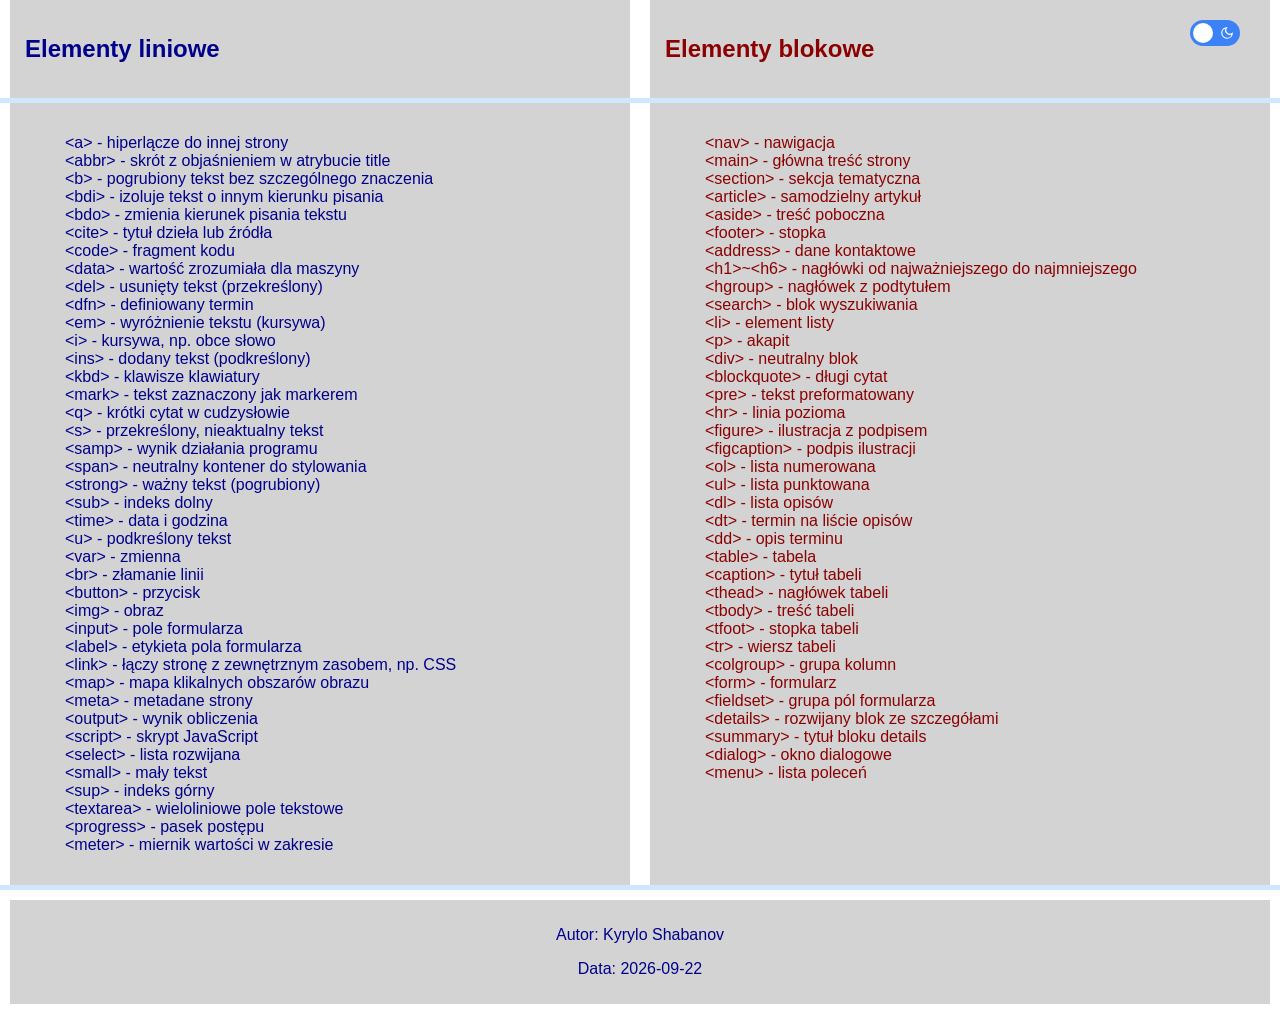
<file: Zad0.2f/index.html>
<!DOCTYPE html>
<html lang="pl">
<head>
    <meta charset="UTF-8">
    <meta name="viewport" content="width=device-width, initial-scale=1.0">
    <title>Br Br Patapim</title>
    <link rel="stylesheet" href="style.css">
</head>
<body>
    <header>
    <div class="theme-switch">
    <label class="switch">
        <input type="checkbox" id="themeToggle">
        <span class="slider">
            <svg class="icon-sun" xmlns="http://www.w3.org/2000/svg" width="14" height="14" viewBox="0 0 24 24" fill="none" stroke="white" stroke-width="2">
                <circle cx="12" cy="12" r="5"></circle>
                <line x1="12" y1="1" x2="12" y2="3"></line>
                <line x1="12" y1="21" x2="12" y2="23"></line>
                <line x1="4.22" y1="4.22" x2="5.64" y2="5.64"></line>
                <line x1="18.36" y1="18.36" x2="19.78" y2="19.78"></line>
                <line x1="1" y1="12" x2="3" y2="12"></line>
                <line x1="21" y1="12" x2="23" y2="12"></line>
                <line x1="4.22" y1="19.78" x2="5.64" y2="18.36"></line>
                <line x1="18.36" y1="5.64" x2="19.78" y2="4.22"></line>
            </svg>
            <svg class="icon-moon" xmlns="http://www.w3.org/2000/svg" width="14" height="14" viewBox="0 0 24 24" fill="none" stroke="white" stroke-width="2">
                <path d="M21 12.79A9 9 0 1 1 11.21 3 7 7 0 0 0 21 12.79z"></path>
            </svg>
        </span>
    </label>
        </div>
        <div class="row">
        <aside class="left-side">
            <h1>Elementy liniowe</h1>
        </aside>
        <aside class="right-side">
            <h1>Elementy blokowe</h1>
        </aside>
    </header>

    </div>
    <div class="row">
    <span class="left-side">
    <ul>       
        &lt;a&gt; - hiperlącze do innej strony
        <br>
        &lt;abbr&gt; - skrót z objaśnieniem w atrybucie title
        <br>
        &lt;b&gt; - pogrubiony tekst bez szczególnego znaczenia
        <br>
        &lt;bdi&gt; - izoluje tekst o innym kierunku pisania
        <br>
        &lt;bdo&gt; - zmienia kierunek pisania tekstu
        <br>
        &lt;cite&gt; - tytuł dzieła lub źródła
        <br>
        &lt;code&gt; - fragment kodu
        <br>
        &lt;data&gt; - wartość zrozumiała dla maszyny
        <br>
        &lt;del&gt;   - usunięty tekst (przekreślony)
        <br>
        &lt;dfn&gt; - definiowany termin
        <br>
        &lt;em&gt; - wyróżnienie tekstu (kursywa)
        <br>
        &lt;i&gt; - kursywa, np. obce słowo
        <br>
        &lt;ins&gt; - dodany tekst (podkreślony)
        <br>
        &lt;kbd&gt; - klawisze klawiatury
        <br>
        &lt;mark&gt; - tekst zaznaczony jak markerem
        <br>
        &lt;q&gt;  - krótki cytat w cudzysłowie
        <br>
        &lt;s&gt; - przekreślony, nieaktualny tekst
        <br>
        &lt;samp&gt; - wynik działania programu
        <br>
        &lt;span&gt; - neutralny kontener do stylowania
        <br>
        &lt;strong&gt; - ważny tekst (pogrubiony)
        <br>
        &lt;sub&gt;  - indeks dolny
        <br>
        &lt;time&gt; - data i godzina
        <br>
        &lt;u&gt; - podkreślony tekst
        <br>
        &lt;var&gt; - zmienna
        <br>
        &lt;br&gt; - złamanie linii
        <br>
        &lt;button&gt; - przycisk
        <br>
        &lt;img&gt; - obraz
        <br>
        &lt;input&gt; - pole formularza
        <br>
        &lt;label&gt; - etykieta pola formularza
        <br>
        &lt;link&gt; - łączy stronę z zewnętrznym zasobem, np. CSS
        <br>
        &lt;map&gt; - mapa klikalnych obszarów obrazu
        <br>
        &lt;meta&gt; - metadane strony
        <br>
        &lt;output&gt; - wynik obliczenia
        <br>
        &lt;script&gt; - skrypt JavaScript
        <br>
        &lt;select&gt; - lista rozwijana
        <br>
        &lt;small&gt; - mały tekst
        <br>
        &lt;sup&gt; - indeks górny
        <br>
        &lt;textarea&gt; - wieloliniowe pole tekstowe
        <br>
        &lt;progress&gt; - pasek postępu
        <br>
        &lt;meter&gt; - miernik wartości w zakresie
        
    </ul>
</span>
    <span class="right-side">
        <ul>
            &lt;nav&gt; - nawigacja
            <br>
            &lt;main&gt; - główna treść strony
            <br>
            &lt;section&gt; - sekcja tematyczna
            <br>
            &lt;article&gt; - samodzielny artykuł
            <br>
            &lt;aside&gt; - treść poboczna
            <br>
            &lt;footer&gt; - stopka
            <br>
            &lt;address&gt; - dane kontaktowe
            <br>
            &lt;h1&gt;~&lt;h6&gt; - nagłówki od najważniejszego do najmniejszego
            <br>
            &lt;hgroup&gt; - nagłówek z podtytułem
            <br>
            &lt;search&gt; - blok wyszukiwania
            <br>
            &lt;li&gt; - element listy
            <br>
            &lt;p&gt; - akapit
            <br>
            &lt;div&gt; - neutralny blok
            <br>
            &lt;blockquote&gt; - długi cytat
            <br>
            &lt;pre&gt; - tekst preformatowany
            <br>
            &lt;hr&gt; - linia pozioma
            <br>
            &lt;figure&gt; - ilustracja z podpisem
            <br>
            &lt;figcaption&gt; - podpis ilustracji
            <br>
            &lt;ol&gt;    - lista numerowana
            <br>
            &lt;ul&gt; - lista punktowana
            <br>
            &lt;dl&gt; - lista opisów
            <br>
            &lt;dt&gt; - termin na liście opisów
            <br>
            &lt;dd&gt; - opis terminu
            <br>
            &lt;table&gt; - tabela
            <br>
            &lt;caption&gt; - tytuł tabeli
            <br>
            &lt;thead&gt; - nagłówek tabeli
            <br>
            &lt;tbody&gt; - treść tabeli
            <br>
            &lt;tfoot&gt; - stopka tabeli
            <br>
            &lt;tr&gt; - wiersz tabeli
            <br>
            &lt;colgroup&gt; - grupa kolumn
            <br>
            &lt;form&gt; - formularz
            <br>
            &lt;fieldset&gt; - grupa pól formularza
            <br>
            &lt;details&gt; - rozwijany blok ze szczegółami
            <br>
            &lt;summary&gt; - tytuł bloku details
            <br>
            &lt;dialog&gt; - okno dialogowe
            <br>
            &lt;menu&gt; - lista poleceń
        </ul>
    </span>
</div>

<footer>
    <div class="footer-content">
        <p>Autor: Kyrylo Shabanov</p>
        <p>Data: 2026-09-22</p>
    </div>
</footer>
</body>
<script src="script.js"></script>
</html>
</file>
<file: Proj_domowy0.1/style.css>
:root {
  --bg: #edf3f9;
  --bg-accent: #dfeaf5;
  --surface: #ffffff;
  --surface-alt: #f5f8fc;
  --surface-soft: #e7eef8;
  --primary: #1e3a8a;
  --primary-dark: #132b63;
  --primary-light: #dbe7ff;
  --text: #1d2a39;
  --text-soft: #53657b;
  --border: #d5dfed;
  --shadow: 0 14px 28px rgba(15, 23, 42, 0.08);
  --nav-bg: rgba(255, 255, 255, 0.9);
  --chip-bg: #eef4ff;
  --chip-active: #d7e7ff;
  --heading-bg: linear-gradient(135deg, #173d7d 0%, #234fa1 100%);
  --button-bg: #1c4fa3;
  --button-hover: #163f7b;
}

body.dark-theme {
  --bg: #0e1726;
  --bg-accent: #121d2f;
  --surface: #16233a;
  --surface-alt: #1a2b42;
  --surface-soft: #213654;
  --primary: #9ec0ff;
  --primary-dark: #dfeaff;
  --primary-light: rgba(158, 192, 255, 0.18);
  --text: #edf4ff;
  --text-soft: #a9bad2;
  --border: rgba(148, 163, 184, 0.25);
  --shadow: 0 18px 35px rgba(2, 6, 23, 0.52);
  --nav-bg: rgba(18, 29, 46, 0.9);
  --chip-bg: rgba(148, 163, 184, 0.12);
  --chip-active: rgba(96, 165, 250, 0.22);
  --heading-bg: linear-gradient(135deg, #0f1d33 0%, #17396d 100%);
  --button-bg: #93c5fd;
  --button-hover: #bfdbfe;
}

html {
  scroll-behavior: smooth;
}

body {
  margin: 0;
  padding: 20px 0 40px;
  font-family: "Segoe UI", Tahoma, Geneva, Verdana, sans-serif;
  background: linear-gradient(180deg, var(--bg) 0%, var(--bg-accent) 100%);
  color: var(--text);
  font-size: 14px;
  transition: background 0.25s ease, color 0.25s ease;
}

.box1 {
  width: min(1200px, calc(100% - 36px));
  margin: 0 auto;
}

.box2 {
  position: sticky;
  top: 0;
  z-index: 20;
  display: flex;
  flex-wrap: wrap;
  gap: 8px 10px;
  align-items: center;
  background: var(--nav-bg);
  backdrop-filter: blur(10px);
  padding: 10px 14px;
  margin-bottom: 18px;
  border: 1px solid var(--border);
  border-radius: 14px;
  box-shadow: var(--shadow);
  box-sizing: border-box;
}

.box2 a {
  display: inline-block;
  color: var(--primary);
  font-size: 13px;
  font-weight: 700;
  line-height: 1.4;
  text-decoration: none;
  padding: 7px 10px;
  border-radius: 10px;
  background: var(--chip-bg);
  border: 1px solid transparent;
  transition: all 0.2s ease;
}

.box2 a:hover,
.box2 a:focus {
  text-decoration: none;
  background: var(--chip-active);
  border-color: var(--border);
  transform: translateY(-1px);
}

.strelka {
  position: fixed;
  right: 22px;
  bottom: 22px;
  width: 54px;
  height: 54px;
  display: flex;
  align-items: center;
  justify-content: center;
  border: none;
  border-radius: 50%;
  background: linear-gradient(135deg, var(--button-bg) 0%, var(--primary-dark) 100%);
  color: #ffffff;
  font-size: 30px;
  font-weight: 700;
  text-decoration: none;
  box-shadow: 0 10px 25px rgba(30, 58, 138, 0.35);
  cursor: pointer;
  z-index: 999;
  transition: transform 0.2s ease, box-shadow 0.2s ease, filter 0.2s ease;
}

.strelka:hover {
  transform: translateY(-2px) scale(1.02);
  box-shadow: 0 12px 30px rgba(30, 58, 138, 0.42);
  filter: brightness(1.05);
}

.box3 {
  background: var(--heading-bg);
  color: #ffffff;
  padding: 18px 22px;
  border: 1px solid rgba(255, 255, 255, 0.12);
  border-radius: 18px;
  margin-bottom: 18px;
  box-shadow: var(--shadow);
}

.box3__top {
  display: flex;
  justify-content: space-between;
  align-items: center;
  gap: 16px;
}

.box3 h1 {
  margin: 0;
  font-size: clamp(28px, 3vw, 38px);
  letter-spacing: 0.02em;
}

.box3 p {
  margin: 8px 0 0;
  font-size: 14px;
  color: rgba(255, 255, 255, 0.85);
}

.theme-toggle {
  border: 1px solid rgba(255, 255, 255, 0.25);
  background: rgba(255, 255, 255, 0.08);
  color: #ffffff;
  border-radius: 999px;
  padding: 9px 16px;
  display: inline-flex;
  align-items: center;
  gap: 8px;
  cursor: pointer;
  font-weight: 700;
  transition: background 0.2s ease, transform 0.2s ease;
}

.theme-toggle:hover {
  background: rgba(255, 255, 255, 0.14);
  transform: translateY(-1px);
}

.theme-toggle__icon {
  font-size: 16px;
}

.theme-toggle__label {
  font-size: 12px;
}

.box4 {
  background: var(--surface);
  border: 1px solid var(--border);
  border-radius: 16px;
  padding: 18px 18px 16px;
  margin-bottom: 14px;
  box-shadow: 0 8px 18px rgba(15, 23, 42, 0.04);
}

.box5 {
  font-weight: 800;
  font-size: 15px;
  color: var(--primary);
  margin-bottom: 8px;
}

.box6 {
  margin-bottom: 6px;
  color: var(--text-soft);
  line-height: 1.6;
}

.box7 {
  background: var(--surface-alt);
  border: 1px solid var(--border);
  border-radius: 12px;
  padding: 12px 14px;
  margin-top: 10px;
}

.box8 {
  font-size: 11px;
  letter-spacing: 0.04em;
  text-transform: uppercase;
  color: var(--text-soft);
  margin-bottom: 8px;
  font-weight: 700;
}

.box9 {
  background: var(--surface-soft);
  border: 1px solid var(--border);
  border-radius: 10px;
  padding: 12px;
  font-family: "Consolas", "Courier New", monospace;
  font-size: 12px;
  white-space: pre-wrap;
  margin-top: 10px;
  color: var(--primary-dark);
}

.box10 {
  background: linear-gradient(135deg, #5b6f90 0%, #2d4b78 100%);
  color: #ffffff;
  padding: 10px 14px;
  font-weight: 800;
  margin-top: 18px;
  margin-bottom: 12px;
  border-radius: 12px;
  letter-spacing: 0.04em;
  text-transform: uppercase;
  box-shadow: 0 10px 20px rgba(45, 75, 120, 0.18);
}

.box11 {
  border-top: 1px solid var(--border);
  padding: 12px 6px 0;
  font-size: 12px;
  color: var(--text-soft);
  margin-top: 18px;
}

code {
  background: var(--surface-soft);
  color: var(--primary-dark);
  font-family: "Consolas", "Courier New", monospace;
  font-size: 12px;
  padding: 2px 5px;
  border-radius: 5px;
}

table.tabelka {
  border: 1px solid var(--border);
  border-collapse: collapse;
  background: var(--surface);
  border-radius: 10px;
  overflow: hidden;
}

table.tabelka th {
  border: 1px solid var(--border);
  padding: 6px 10px;
  background: var(--surface-soft);
  color: var(--primary-dark);
  font-weight: 700;
}

table.tabelka td {
  border: 1px solid var(--border);
  padding: 6px 10px;
  color: var(--text);
}

.formularz input {
  margin: 2px 0px;
}

.formularz select {
  margin: 2px 0px;
}

.formularz textarea {
  margin: 2px 0px;
  width: 250px;
}

.formularz label {
  display: block;
  font-size: 12px;
  margin-top: 4px;
  color: var(--text-soft);
}

.Image {
  display: block;
  margin: 15px;
  margin-left: 20px;
  max-width: 100%;
  height: auto;
  border: 5px solid orange;
  border-radius: 12px;
}
.Image2 {
  display: block;
  margin: 15px;
  margin-left: 20px;
  max-width: 100%;
  height: auto;
  border: 5px solid orange;
  border-radius: 12px;
}

@media (max-width: 480px) {
  .box3__top {
    flex-direction: column;
    align-items: flex-start;
  }

  .theme-toggle {
    align-self: flex-start;
  }

  .strelka {
    right: 14px;
    bottom: 14px;
    width: 46px;
    height: 46px;
    font-size: 26px;
  }
}
</file>
<file: Zad0.2f/style.css>
.row {
    display: flex;
    background-color: var(--bg-color);
}


.left-side ,.right-side {
    width: 50%;
    margin: 0 10px;
    background-color: var(--list-bg);
    padding: 15px;
}
.left-side {
    text-align: left;
    float: left;
    color: var(--accent-1);
}
.right-side {
    text-align: left;
    float: right;
    color: var(--accent-2);
}

body {
    font-family: Arial, sans-serif;
    margin: 0;
    padding: 0;
}
header {
    background-color: var(--bg-color);
    border-bottom: 5px solid var(--box-color);
    color: var(--text-color);
    text-align: center;
}
footer {
    background-color: var(--bg-color);
    border-top: 5px solid var(--box-color);
    color: var(--text-color);
    padding: 10px;
    text-align: center;
}
.footer-content {
    background-color: var(--list-bg);
    color: var(--accent-1);
    padding: 10px;
    text-align: center;
}
.box1{
  background-color: #cfe8ff;
  padding: 20px;
  width: 80%;
  height: 80%;
  margin: 20px auto;
}

.tasks-bar {
  display: flex;
  align-items: stretch;
}

.tasks-label {
  background-color: #1c1c1c;
  color: white;
  padding: 10px 15px;
  font-weight: bold;
}

.tasks-input {
  flex: 1;
  padding: 10px;
  border: none;
  outline: none;
}

.tasks-send {
  background-color: #3b82f6;
  color: white;
  border: none;
  padding: 10px 20px;
  cursor: pointer;
}

.tasks-send:hover {
  background-color: #2563eb;
}

.tasks-list {
  margin-top: 20px;
}

.task-item {
  border-bottom: 1px solid #999;
  padding-bottom: 8px;
}
/* Sekction Theme */
:root {
  --bg-color: white;
  --text-color: black;
  --box-color: #cfe8ff;
  --list-bg: lightgrey;
  --accent-1: darkblue;
  --accent-2: darkred;
}

body.dark-theme {
  --bg-color: #1c1c1c;
  --text-color: #f0f0f0;
  --box-color: #2a2a3d;
  --list-bg: #2a2a2a;
  --accent-1: #7fb3ff;
  --accent-2: #ff8080;
}

body {
  background-color: var(--bg-color);
  color: var(--text-color);
  transition: background-color 0.3s ease, color 0.3s ease;
}

.box1, .box2, .box3, .box4, .box5 {
  background-color: var(--box-color);
}

/* Sekction Theme Switcher */
.theme-switch {
  position: absolute;
  top: 2px;
  right: 5px;
  text-align: right;
  padding: 10px 20px 0 0;
}

.theme-switch {
  position: absolute;
  top: 10px;
  right: 20px;
}

.switch {
  position: relative;
  display: inline-block;
  width: 50px;
  height: 26px;
}

.switch input {
  opacity: 0;
  width: 0;
  height: 0;
}

.slider {
  position: absolute;
  cursor: pointer;
  top: 0;
  left: 0;
  right: 0;
  bottom: 0;
  background-color: #3b82f6;
  border-radius: 26px;
  transition: background-color 0.3s ease;
}

.slider::before {
  content: "";
  position: absolute;
  height: 20px;
  width: 20px;
  left: 3px;
  bottom: 3px;
  background-color: white;
  border-radius: 50%;
  transition: transform 0.3s ease;
}

.switch input:checked + .slider {
  background-color: #1c1c1c;
}

.switch input:checked + .slider::before {
  transform: translateX(24px);
}

.icon-sun {
  position: absolute;
  left: 6px;
  top: 6px;
}

.icon-moon {
  position: absolute;
  right: 6px;
  top: 6px;
}
</file>
